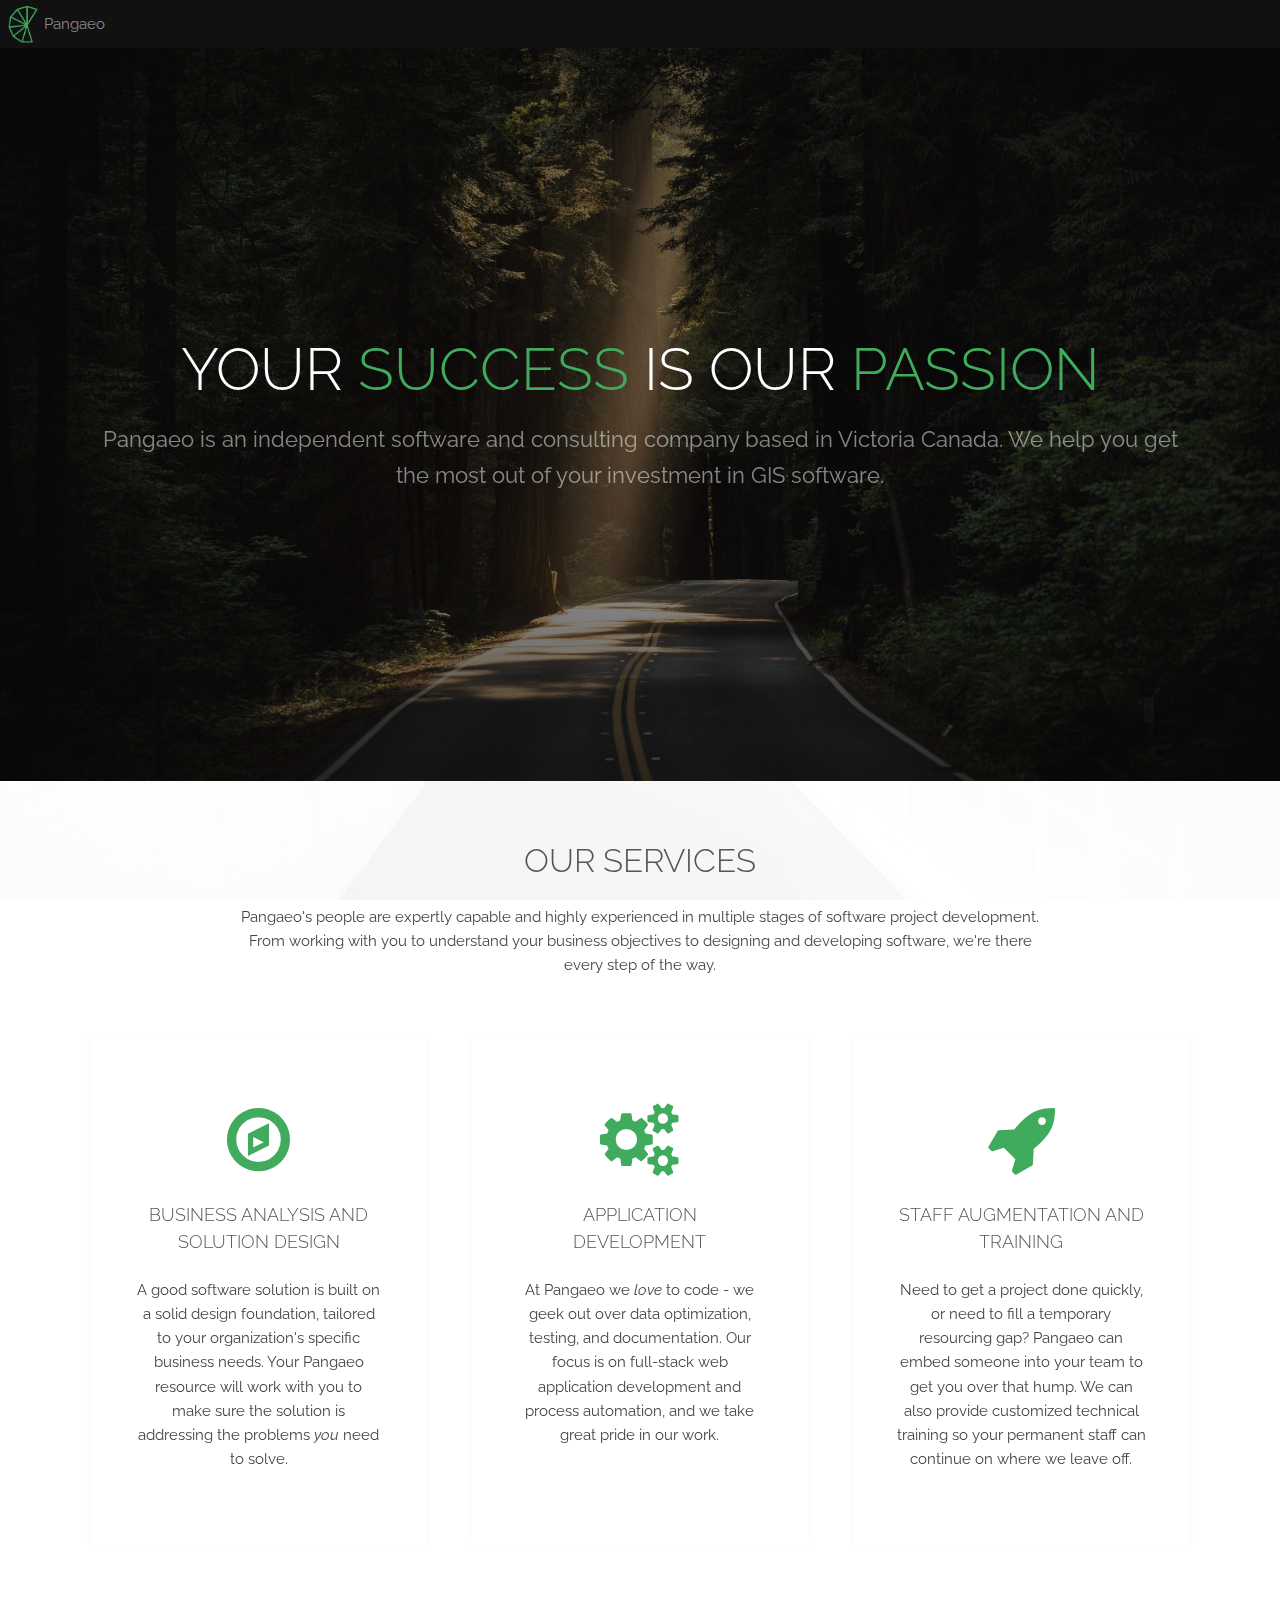
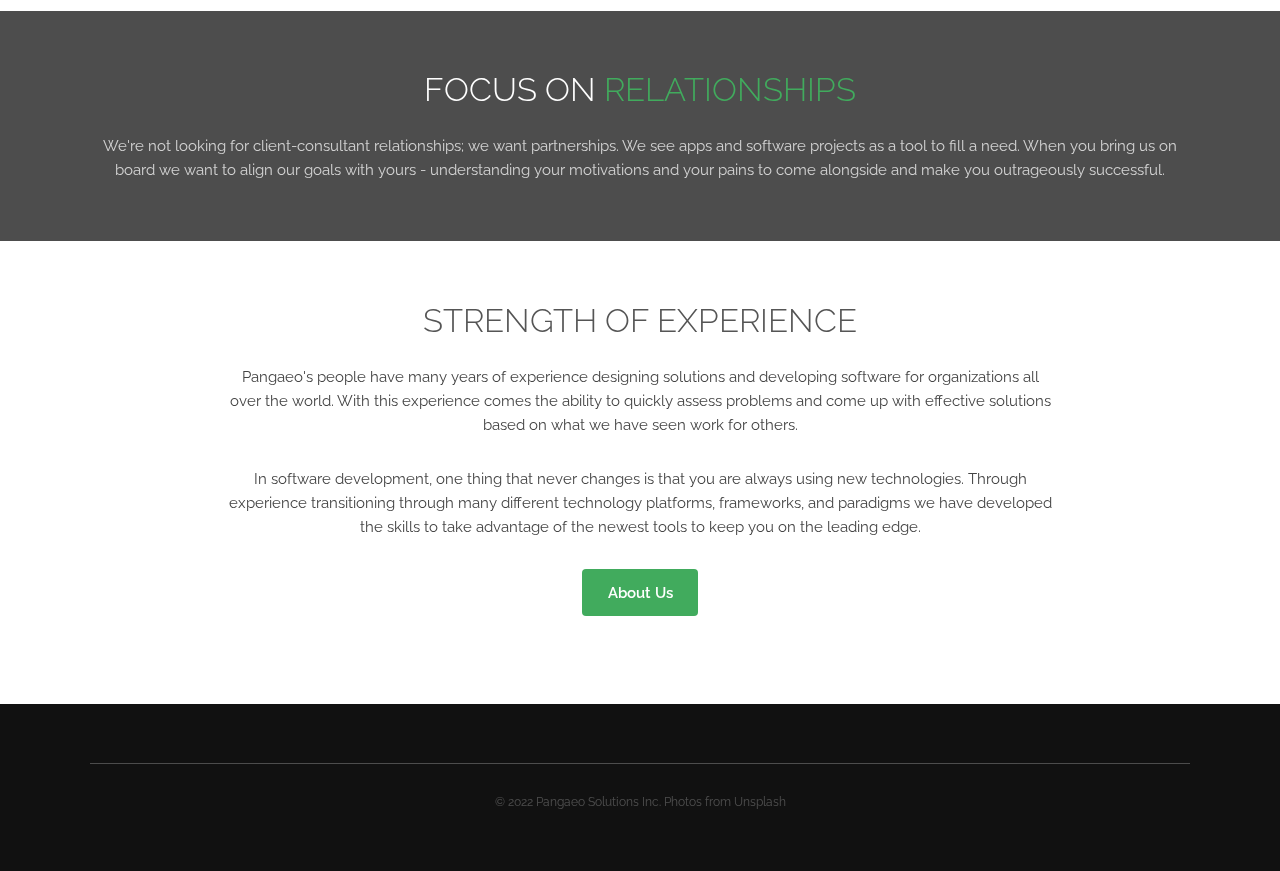
<file: index.html>
<!DOCTYPE HTML>
<html>

<head>
    <!-- Global site tag (gtag.js) - Google Analytics -->
    <script async src="https://www.googletagmanager.com/gtag/js?id=UA-146420858-1"></script>
    <script>
        window.dataLayer = window.dataLayer || [];
        function gtag() { dataLayer.push(arguments); }
        gtag('js', new Date());

        gtag('config', 'UA-146420858-1');
    </script>
    <title>Pangaeo Solutions</title>
    <meta charset="utf-8" />
    <meta name="viewport" content="width=device-width, initial-scale=1, user-scalable=no" />
    <meta name="description" content="" />
    <meta name="keywords" content="" />
    <link rel="stylesheet" href="assets/css/main.css" />
    <meta property="og:title" content="Pangaeo Solutions - Home" />
    <meta property="og:image" content="https://pangaeo.com/images/og_image.png" />
    <meta property="og:site_name" content="Pangaeo Solutions Website" />
    <meta property="og:description"
        content="Pangaeo is an independent software and consulting company based in Victoria Canada. We help you get the most out of your investment in GIS software." />
</head>

<body class="is-preload">

    <!-- Header -->
    <header id="header">
        <a class="logo" href="index.html">Pangaeo</a>
        <!--<nav>
					<a href="#menu">Menu</a>
				</nav>-->
    </header>

    <!-- Nav -->
    <nav id="menu">
        <ul class="links">
            <li><a href="index.html">Home</a></li>
            <li><a href="solutions.html">Services</a></li>
            <li><a href="about.html">About</a></li>
        </ul>
    </nav>

    <!-- Banner -->
    <section id="banner">
        <div class="inner">
            <h1>Your <span class="highlighttext">Success</span> Is Our <span class="highlighttext">Passion</span></h1>
            <p>Pangaeo is an independent software and consulting company based in Victoria Canada. We help you get the most out of your investment in GIS software.</p>
        </div>
    </section>

    <!-- Highlights -->
    <section class="wrapper">
        <div class="inner">
            <header class="special">
                <h2>Our Services</h2>
                <p>Pangaeo's people are expertly capable and highly experienced in multiple stages of software project
                    development. From working with you to understand your business objectives to designing and
                    developing software, we're there every step of the way.</p>
            </header>
            <div class="highlights">
                <section>
                    <div class="content">
                        <header>
                            <p class="icon fa-compass"><span class="label">Icon</span></p>
                            <h3>Business Analysis and Solution Design</h3>
                        </header>
                        <p>A good software solution is built on a solid design foundation, tailored to your
                            organization's specific business needs. Your Pangaeo resource will work with you to make
                            sure the solution is addressing the problems <em>you</em> need to solve.</p>
                    </div>
                </section>
                <section>
                    <div class="content">
                        <header>
                            <p class="icon fa-cogs"><span class="label">Icon</span></p>
                            <h3>Application Development</h3>
                        </header>
                        <p>At Pangaeo we <em>love</em> to code - we geek out over data optimization, testing, and
                            documentation. Our focus is on full-stack web application development and process
                            automation, and we take great pride in our work.</p>
                    </div>
                </section>
                <section>
                    <div class="content">
                        <header>
                            <p class="icon fa-rocket"><span class="label">Icon</span></p>
                            <h3>Staff Augmentation and Training</h3>
                        </header>
                        <p>Need to get a project done quickly, or need to fill a temporary resourcing gap? Pangaeo can
                            embed someone into your team to get you over that hump. We can also provide customized
                            technical training so your permanent staff can continue on where we leave off.</p>
                    </div>
                </section>
            </div>
        </div>
    </section>

    <!-- CTA -->
    <section id="cta" class="wrapper">
        <div class="inner">
            <h2>Focus on <span class="highlighttext">Relationships</span></h2>
            <p>We're not looking for client-consultant relationships; we want partnerships. We see apps and software
                projects as a tool to fill a need. When you bring us on board we want to align our goals with yours -
                understanding your motivations and your pains to come alongside and make you outrageously successful.
            </p>
        </div>
    </section>

    <!-- Testimonials -->
    <section class="wrapper">
        <div class="inner">
            <header class="special">
                <h2>Strength of Experience</h2>
                <p>Pangaeo's people have many years of experience designing solutions and developing software for
                    organizations all over the world. With this experience comes the ability to quickly assess problems
                    and come up with effective solutions based on what we have seen work for others.</p>
                <p>In software development, one thing that never changes is that you are always using new technologies.
                    Through experience transitioning through many different technology platforms, frameworks, and
                    paradigms we have developed the skills to take advantage of the newest tools to keep you on the
                    leading edge.</p>
                <a href="about.html" class="button primary">About Us</a>
            </header>
        </div>
    </section>

    <!-- Footer -->
    <footer id="footer">
        <div class="inner">
            <!--
					<div class="content">
						<section>
							<h3>Accumsan montes viverra</h3>
							<p>Nunc lacinia ante nunc ac lobortis. Interdum adipiscing gravida odio porttitor sem non mi integer non faucibus ornare mi ut ante amet placerat aliquet. Volutpat eu sed ante lacinia sapien lorem accumsan varius montes viverra nibh in adipiscing. Lorem ipsum dolor vestibulum ante ipsum primis in faucibus vestibulum. Blandit adipiscing eu felis iaculis volutpat ac adipiscing sed feugiat eu faucibus. Integer ac sed amet praesent. Nunc lacinia ante nunc ac gravida.</p>
						</section>
						<section>
							<h4>Sem turpis amet semper</h4>
							<ul class="alt">
								<li><a href="#">Dolor pulvinar sed etiam.</a></li>
								<li><a href="#">Etiam vel lorem sed amet.</a></li>
								<li><a href="#">Felis enim feugiat viverra.</a></li>
								<li><a href="#">Dolor pulvinar magna etiam.</a></li>
							</ul>
						</section>
						<section>
							<h4>Magna sed ipsum</h4>
							<ul class="plain">
								<li><a href="#"><i class="icon fa-twitter">&nbsp;</i>Twitter</a></li>
								<li><a href="#"><i class="icon fa-facebook">&nbsp;</i>Facebook</a></li>
								<li><a href="#"><i class="icon fa-instagram">&nbsp;</i>Instagram</a></li>
								<li><a href="#"><i class="icon fa-github">&nbsp;</i>Github</a></li>
							</ul>
						</section>
                    </div>
                -->
            <div class="copyright">
                &copy; 2022 Pangaeo Solutions Inc.  Photos from <a href="https://www.unsplash.com">Unsplash</a>
            </div>
            <!--
                    <div class="copyright">
                                Photos: Unsplash | Forest image: <a style="background-color:black;color:white;text-decoration:none;padding:4px 6px;font-family:-apple-system, BlinkMacSystemFont, &quot;San Francisco&quot;, &quot;Helvetica Neue&quot;, Helvetica, Ubuntu, Roboto, Noto, &quot;Segoe UI&quot;, Arial, sans-serif;font-size:12px;font-weight:bold;line-height:1.2;display:inline-block;border-radius:3px" href="https://unsplash.com/@heytowner?utm_medium=referral&amp;utm_campaign=photographer-credit&amp;utm_content=creditBadge" target="_blank" rel="noopener noreferrer" title="Download free do whatever you want high-resolution photos from JOHN TOWNER"><span style="display:inline-block;padding:2px 3px"><svg xmlns="http://www.w3.org/2000/svg" style="height:12px;width:auto;position:relative;vertical-align:middle;top:-2px;fill:white" viewBox="0 0 32 32"><title>unsplash-logo</title><path d="M10 9V0h12v9H10zm12 5h10v18H0V14h10v9h12v-9z"></path></svg></span><span style="display:inline-block;padding:2px 3px">JOHN TOWNER</span></a> Hallway image: <a style="background-color:black;color:white;text-decoration:none;padding:4px 6px;font-family:-apple-system, BlinkMacSystemFont, &quot;San Francisco&quot;, &quot;Helvetica Neue&quot;, Helvetica, Ubuntu, Roboto, Noto, &quot;Segoe UI&quot;, Arial, sans-serif;font-size:12px;font-weight:bold;line-height:1.2;display:inline-block;border-radius:3px" href="https://unsplash.com/@lycs?utm_medium=referral&amp;utm_campaign=photographer-credit&amp;utm_content=creditBadge" target="_blank" rel="noopener noreferrer" title="Download free do whatever you want high-resolution photos from LYCS Architecture"><span style="display:inline-block;padding:2px 3px"><svg xmlns="http://www.w3.org/2000/svg" style="height:12px;width:auto;position:relative;vertical-align:middle;top:-2px;fill:white" viewBox="0 0 32 32"><title>unsplash-logo</title><path d="M10 9V0h12v9H10zm12 5h10v18H0V14h10v9h12v-9z"></path></svg></span><span style="display:inline-block;padding:2px 3px">LYCS Architecture</span></a> Car image: <a style="background-color:black;color:white;text-decoration:none;padding:4px 6px;font-family:-apple-system, BlinkMacSystemFont, &quot;San Francisco&quot;, &quot;Helvetica Neue&quot;, Helvetica, Ubuntu, Roboto, Noto, &quot;Segoe UI&quot;, Arial, sans-serif;font-size:12px;font-weight:bold;line-height:1.2;display:inline-block;border-radius:3px" href="https://unsplash.com/@tabeadamm?utm_medium=referral&amp;utm_campaign=photographer-credit&amp;utm_content=creditBadge" target="_blank" rel="noopener noreferrer" title="Download free do whatever you want high-resolution photos from Tabea Damm"><span style="display:inline-block;padding:2px 3px"><svg xmlns="http://www.w3.org/2000/svg" style="height:12px;width:auto;position:relative;vertical-align:middle;top:-2px;fill:white" viewBox="0 0 32 32"><title>unsplash-logo</title><path d="M10 9V0h12v9H10zm12 5h10v18H0V14h10v9h12v-9z"></path></svg></span><span style="display:inline-block;padding:2px 3px">Tabea Damm</span></a>
                    </div>
                -->
        </div>
    </footer>

    <!-- Scripts -->
    <script src="assets/js/jquery.min.js"></script>
    <script src="assets/js/browser.min.js"></script>
    <script src="assets/js/breakpoints.min.js"></script>
    <script src="assets/js/util.js"></script>
    <script src="assets/js/main.js"></script>

</body>

</html>
</file>
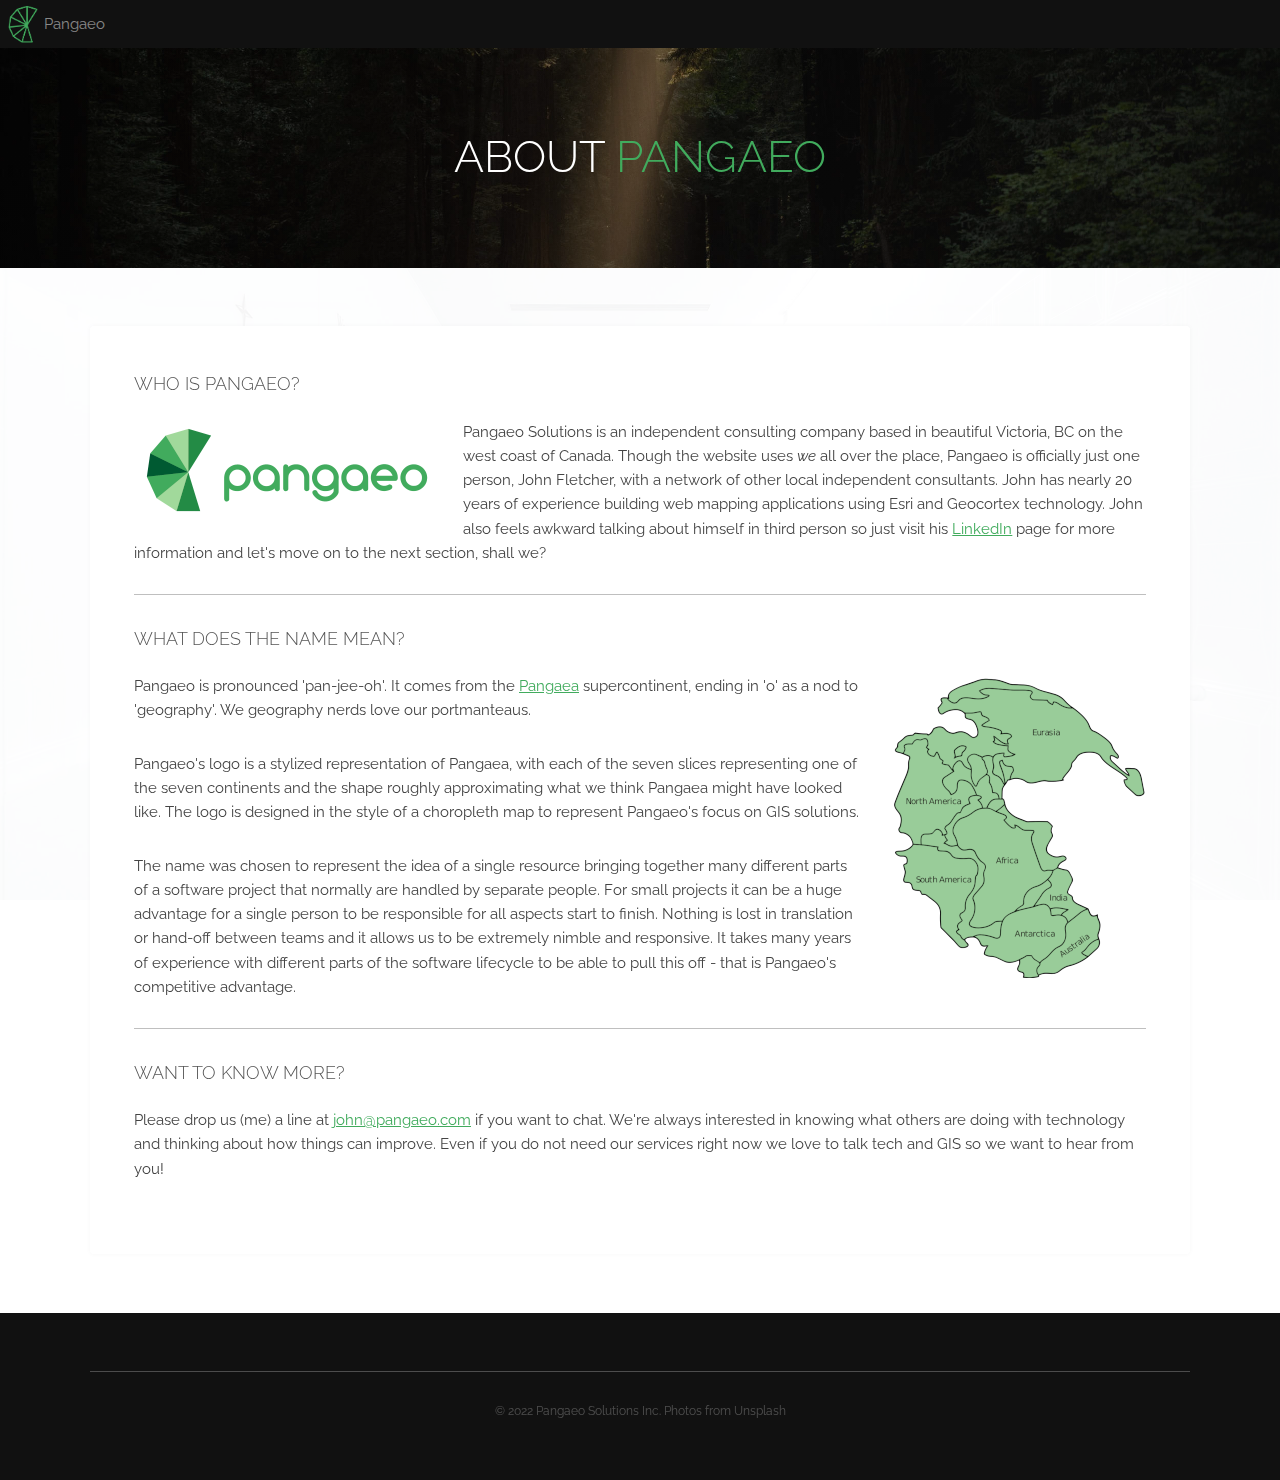
<file: about.html>
<!DOCTYPE HTML>
<!--
	Industrious by TEMPLATED
	templated.co @templatedco
	Released for free under the Creative Commons Attribution 3.0 license (templated.co/license)
-->
<html>

<head>
	<!-- Global site tag (gtag.js) - Google Analytics -->
	<script async src="https://www.googletagmanager.com/gtag/js?id=UA-146420858-1"></script>
	<script>
		window.dataLayer = window.dataLayer || [];
		function gtag() { dataLayer.push(arguments); }
		gtag('js', new Date());

		gtag('config', 'UA-146420858-1');
	</script>
	<title>About Pangaeo Solutions</title>
	<meta charset="utf-8" />
	<meta name="viewport" content="width=device-width, initial-scale=1, user-scalable=no" />
	<meta name="description" content="" />
	<meta name="keywords" content="" />
	<link rel="stylesheet" href="assets/css/main.css" />
	<meta property="og:title" content="Pangaeo Solutions - About Us" />
	<meta property="og:image" content="https://pangaeo.com/images/og_image.png" />
	<meta property="og:site_name" content="Pangaeo Solutions Website" />
	<meta property="og:description"
		content="Pangaeo is an independent software and consulting company based in Victoria Canada. We help you get the most out of your investment in GIS software." />
</head>

<body class="is-preload">

	<!-- Header -->
	<header id="header">
		<a class="logo" href="index.html">Pangaeo</a>
		<!--
				<nav>
					<a href="#menu">Menu</a>
				</nav>
			-->
	</header>

	<!-- Nav -->
	<!--
			<nav id="menu">
				<ul class="links">
					<li><a href="index.html">Home</a></li>
					<li><a href="solutions.html">Solutions</a></li>
					<li><a href="about.html">About</a></li>
				</ul>
			</nav>
		-->

	<!-- Heading -->
	<div id="heading">
		<h1>About <span class="highlighttext">Pangaeo</span></h1>
	</div>

	<!-- Main -->
	<section id="main" class="wrapper">
		<div class="inner">
			<div class="content">
				<h3>Who Is Pangaeo?</h3>
				<span class="image left"><img src="images/pangaeo_logo_text.png" alt="Pangaeo" /></span>
				<p>Pangaeo Solutions is an independent consulting company based in beautiful Victoria, BC on the west
					coast of Canada. Though the website uses <em>we</em> all over the place, Pangaeo is officially just
					one person, John Fletcher, with a network of other local independent consultants. John has nearly 20
					years of experience building web mapping applications using Esri and Geocortex technology. John also
					feels awkward talking about himself in third person so just visit his <a
						href="https://www.linkedin.com/in/john-fletcher-6086106/">LinkedIn</a> page for more information
					and let's move on to the next section, shall we?</p>
				<hr />
				<h3>What Does the Name Mean?</h3>
				<span class="image right"><img src="images/Pangaea.png" alt="Pangaea" /></span>
				<p>Pangaeo is pronounced 'pan-jee-oh'. It comes from the <a
						href="https://en.wikipedia.org/wiki/Pangaea">Pangaea</a> supercontinent, ending in 'o' as a nod
					to 'geography'. We geography nerds love our portmanteaus.</p>
				<p>Pangaeo's logo is a stylized representation of Pangaea, with each of the seven slices representing
					one of the seven continents and the shape roughly approximating what we think Pangaea might have
					looked like. The logo is designed in the style of a choropleth map to represent Pangaeo's focus on
					GIS solutions.</p>
				<p>The name was chosen to represent the idea of a single resource bringing together many different parts
					of a software project that normally are handled by separate people. For small projects it can be a
					huge advantage for a single person to be responsible for all aspects start to finish. Nothing is
					lost in translation or hand-off between teams and it allows us to be extremely nimble and
					responsive. It takes many years of experience with different parts of the software lifecycle to be
					able to pull this off - that is Pangaeo's competitive advantage.</p>
				<hr />
				<h3>Want to Know More?</h3>
				<p>Please drop us (me) a line at <a
						href="mailto:john@pangaeo.com">john@pangaeo.com</a> if you want to chat.
					We're always interested in knowing what others are doing with technology and thinking about how
					things can improve. Even if you do not need our services right now we love to talk tech and GIS so
					we want to hear from you!</p>
			</div>
		</div>
	</section>

	<!-- Footer -->
	<footer id="footer">
		<div class="inner">
			<!--
					<div class="content">
						<section>
							<h3>Accumsan montes viverra</h3>
							<p>Nunc lacinia ante nunc ac lobortis. Interdum adipiscing gravida odio porttitor sem non mi integer non faucibus ornare mi ut ante amet placerat aliquet. Volutpat eu sed ante lacinia sapien lorem accumsan varius montes viverra nibh in adipiscing. Lorem ipsum dolor vestibulum ante ipsum primis in faucibus vestibulum. Blandit adipiscing eu felis iaculis volutpat ac adipiscing sed feugiat eu faucibus. Integer ac sed amet praesent. Nunc lacinia ante nunc ac gravida.</p>
						</section>
						<section>
							<h4>Sem turpis amet semper</h4>
							<ul class="alt">
								<li><a href="#">Dolor pulvinar sed etiam.</a></li>
								<li><a href="#">Etiam vel lorem sed amet.</a></li>
								<li><a href="#">Felis enim feugiat viverra.</a></li>
								<li><a href="#">Dolor pulvinar magna etiam.</a></li>
							</ul>
						</section>
						<section>
							<h4>Magna sed ipsum</h4>
							<ul class="plain">
								<li><a href="#"><i class="icon fa-twitter">&nbsp;</i>Twitter</a></li>
								<li><a href="#"><i class="icon fa-facebook">&nbsp;</i>Facebook</a></li>
								<li><a href="#"><i class="icon fa-instagram">&nbsp;</i>Instagram</a></li>
								<li><a href="#"><i class="icon fa-github">&nbsp;</i>Github</a></li>
							</ul>
						</section>
					</div>
				-->
			<div class="copyright">
				&copy; 2022 Pangaeo Solutions Inc. Photos from <a href="https://www.unsplash.com">Unsplash</a>
			</div>
	</footer>

	<!-- Scripts -->
	<script src="assets/js/jquery.min.js"></script>
	<script src="assets/js/browser.min.js"></script>
	<script src="assets/js/breakpoints.min.js"></script>
	<script src="assets/js/util.js"></script>
	<script src="assets/js/main.js"></script>

</body>

</html>
</file>
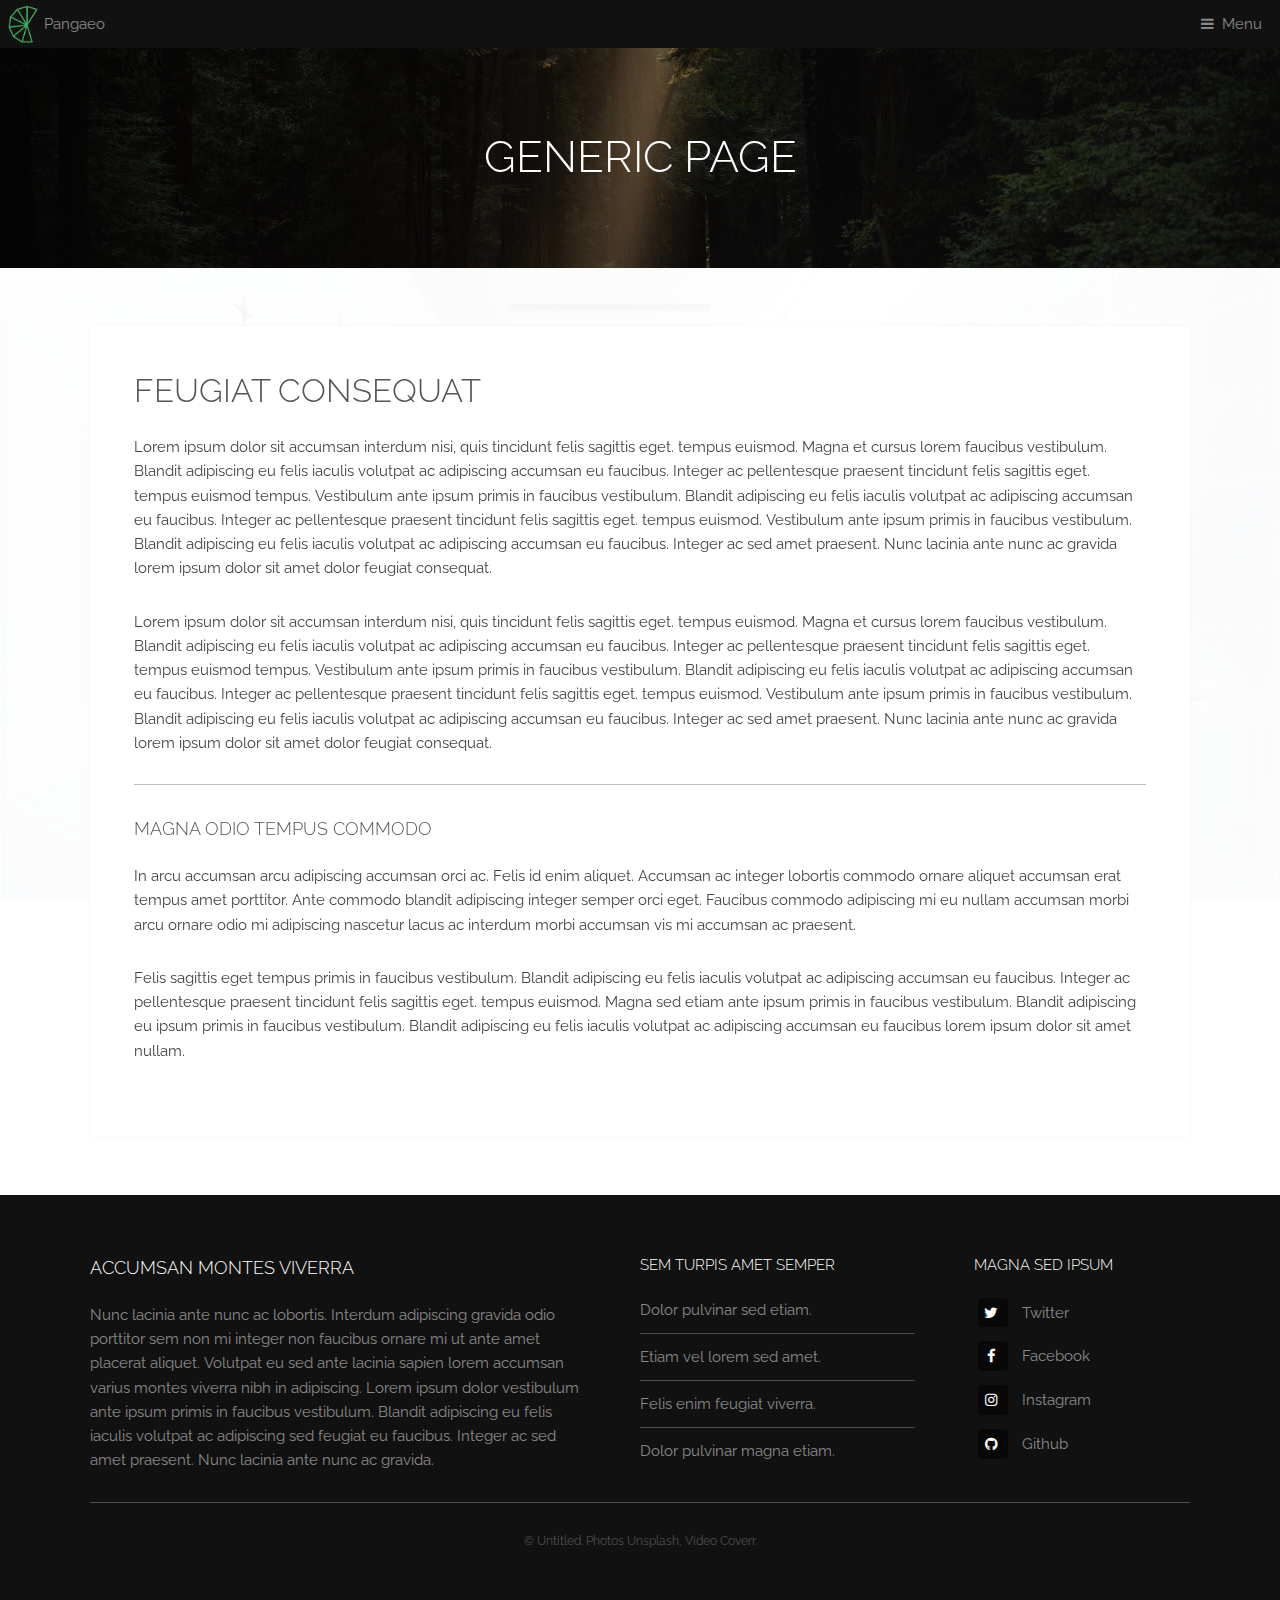
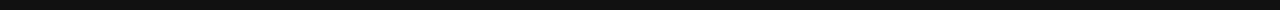
<file: generic.html>
<!DOCTYPE HTML>
<!--
	Industrious by TEMPLATED
	templated.co @templatedco
	Released for free under the Creative Commons Attribution 3.0 license (templated.co/license)
-->
<html>
	<head>
		<title>Generic - Pangaeo Solutions</title>
		<meta charset="utf-8" />
		<meta name="viewport" content="width=device-width, initial-scale=1, user-scalable=no" />
		<meta name="description" content="" />
		<meta name="keywords" content="" />
		<link rel="stylesheet" href="assets/css/main.css" />
	</head>
	<body class="is-preload">

		<!-- Header -->
			<header id="header">
				<a class="logo" href="index.html">Pangaeo</a>
				<nav>
					<a href="#menu">Menu</a>
				</nav>
			</header>

		<!-- Nav -->
			<nav id="menu">
				<ul class="links">
					<li><a href="index.html">Home</a></li>
					<li><a href="elements.html">Elements</a></li>
					<li><a href="generic.html">Generic</a></li>
				</ul>
			</nav>

		<!-- Heading -->
			<div id="heading" >
				<h1>Generic Page</h1>
			</div>

		<!-- Main -->
			<section id="main" class="wrapper">
				<div class="inner">
					<div class="content">
						<header>
							<h2>Feugiat consequat</h2>
						</header>
						<p>Lorem ipsum dolor sit accumsan interdum nisi, quis tincidunt felis sagittis eget. tempus euismod. Magna et cursus lorem faucibus vestibulum. Blandit adipiscing eu felis iaculis volutpat ac adipiscing accumsan eu faucibus. Integer ac pellentesque praesent tincidunt felis sagittis eget. tempus euismod tempus. Vestibulum ante ipsum primis in faucibus vestibulum. Blandit adipiscing eu felis iaculis volutpat ac adipiscing accumsan eu faucibus. Integer ac pellentesque praesent tincidunt felis sagittis eget. tempus euismod. Vestibulum ante ipsum primis in faucibus vestibulum. Blandit adipiscing eu felis iaculis volutpat ac adipiscing accumsan eu faucibus. Integer ac sed amet praesent. Nunc lacinia ante nunc ac gravida lorem ipsum dolor sit amet dolor feugiat consequat. </p>
						<p>Lorem ipsum dolor sit accumsan interdum nisi, quis tincidunt felis sagittis eget. tempus euismod. Magna et cursus lorem faucibus vestibulum. Blandit adipiscing eu felis iaculis volutpat ac adipiscing accumsan eu faucibus. Integer ac pellentesque praesent tincidunt felis sagittis eget. tempus euismod tempus. Vestibulum ante ipsum primis in faucibus vestibulum. Blandit adipiscing eu felis iaculis volutpat ac adipiscing accumsan eu faucibus. Integer ac pellentesque praesent tincidunt felis sagittis eget. tempus euismod. Vestibulum ante ipsum primis in faucibus vestibulum. Blandit adipiscing eu felis iaculis volutpat ac adipiscing accumsan eu faucibus. Integer ac sed amet praesent. Nunc lacinia ante nunc ac gravida lorem ipsum dolor sit amet dolor feugiat consequat. </p>
						<hr />
						<h3>Magna odio tempus commodo</h3>
						<p>In arcu accumsan arcu adipiscing accumsan orci ac. Felis id enim aliquet. Accumsan ac integer lobortis commodo ornare aliquet accumsan erat tempus amet porttitor. Ante commodo blandit adipiscing integer semper orci eget. Faucibus commodo adipiscing mi eu nullam accumsan morbi arcu ornare odio mi adipiscing nascetur lacus ac interdum morbi accumsan vis mi accumsan ac praesent.</p>
						<p>Felis sagittis eget tempus primis in faucibus vestibulum. Blandit adipiscing eu felis iaculis volutpat ac adipiscing accumsan eu faucibus. Integer ac pellentesque praesent tincidunt felis sagittis eget. tempus euismod. Magna sed etiam ante ipsum primis in faucibus vestibulum. Blandit adipiscing eu ipsum primis in faucibus vestibulum. Blandit adipiscing eu felis iaculis volutpat ac adipiscing accumsan eu faucibus lorem ipsum dolor sit amet nullam.</p>
					</div>
				</div>
			</section>

		<!-- Footer -->
			<footer id="footer">
				<div class="inner">
					<div class="content">
						<section>
							<h3>Accumsan montes viverra</h3>
							<p>Nunc lacinia ante nunc ac lobortis. Interdum adipiscing gravida odio porttitor sem non mi integer non faucibus ornare mi ut ante amet placerat aliquet. Volutpat eu sed ante lacinia sapien lorem accumsan varius montes viverra nibh in adipiscing. Lorem ipsum dolor vestibulum ante ipsum primis in faucibus vestibulum. Blandit adipiscing eu felis iaculis volutpat ac adipiscing sed feugiat eu faucibus. Integer ac sed amet praesent. Nunc lacinia ante nunc ac gravida.</p>
						</section>
						<section>
							<h4>Sem turpis amet semper</h4>
							<ul class="alt">
								<li><a href="#">Dolor pulvinar sed etiam.</a></li>
								<li><a href="#">Etiam vel lorem sed amet.</a></li>
								<li><a href="#">Felis enim feugiat viverra.</a></li>
								<li><a href="#">Dolor pulvinar magna etiam.</a></li>
							</ul>
						</section>
						<section>
							<h4>Magna sed ipsum</h4>
							<ul class="plain">
								<li><a href="#"><i class="icon fa-twitter">&nbsp;</i>Twitter</a></li>
								<li><a href="#"><i class="icon fa-facebook">&nbsp;</i>Facebook</a></li>
								<li><a href="#"><i class="icon fa-instagram">&nbsp;</i>Instagram</a></li>
								<li><a href="#"><i class="icon fa-github">&nbsp;</i>Github</a></li>
							</ul>
						</section>
					</div>
					<div class="copyright">
						&copy; Untitled. Photos <a href="https://unsplash.co">Unsplash</a>, Video <a href="https://coverr.co">Coverr</a>.
					</div>
				</div>
			</footer>

		<!-- Scripts -->
			<script src="assets/js/jquery.min.js"></script>
			<script src="assets/js/browser.min.js"></script>
			<script src="assets/js/breakpoints.min.js"></script>
			<script src="assets/js/util.js"></script>
			<script src="assets/js/main.js"></script>

	</body>
</html>
</file>
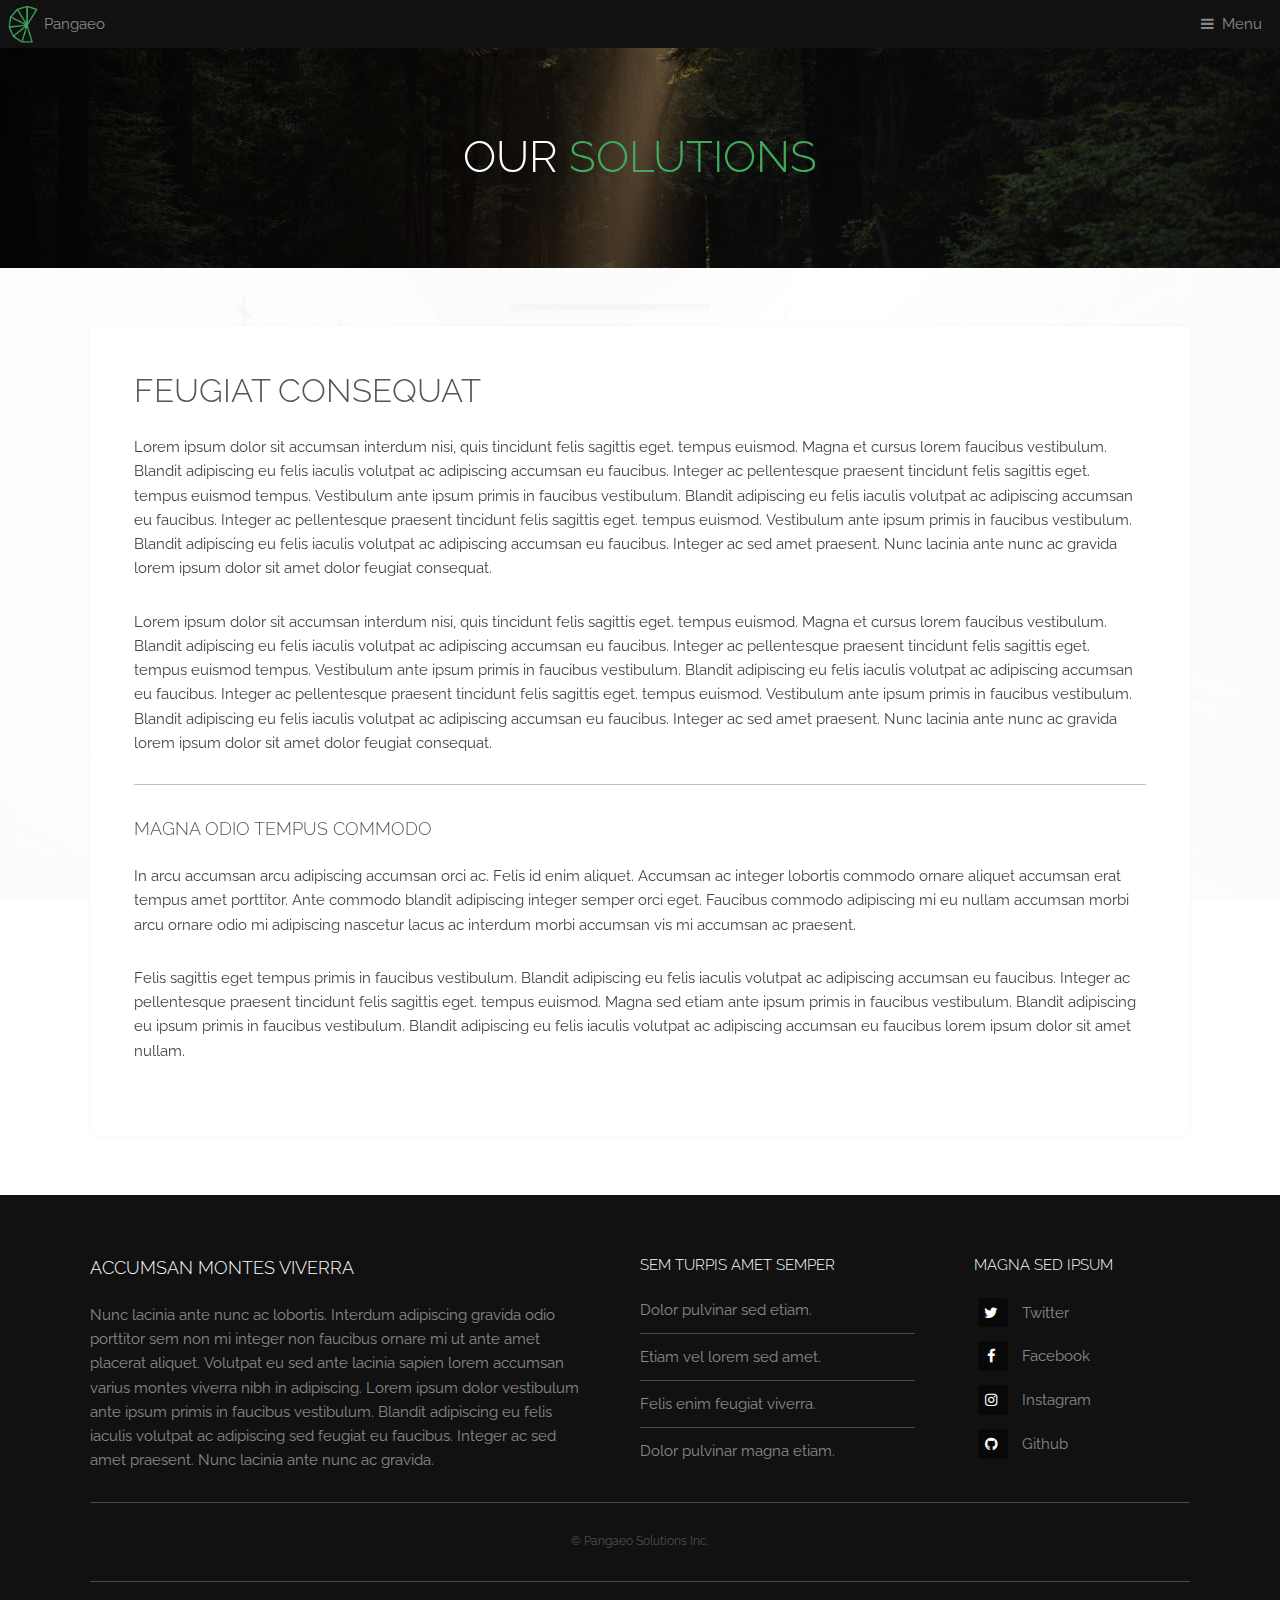
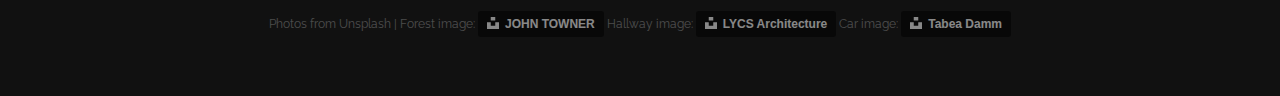
<file: solutions.html>
<!DOCTYPE HTML>
<!--
	Industrious by TEMPLATED
	templated.co @templatedco
	Released for free under the Creative Commons Attribution 3.0 license (templated.co/license)
-->
<html>
	<head>
		<title>Generic - Pangaeo Solutions</title>
		<meta charset="utf-8" />
		<meta name="viewport" content="width=device-width, initial-scale=1, user-scalable=no" />
		<meta name="description" content="" />
		<meta name="keywords" content="" />
		<link rel="stylesheet" href="assets/css/main.css" />
		<meta property="og:title" content="Pangaeo Solutions - Our Offerings"/>
		<meta property="og:image" content="https://pangaeo.com/images/og_image.png"/>
		<meta property="og:site_name" content="Pangaeo Solutions Website"/>
		<meta property="og:description" content="Pangaeo is an independent software and consulting company based in Victoria Canada. We help you get the most out of your investment in GIS software."/>
	</head>
	<body class="is-preload">

		<!-- Header -->
			<header id="header">
				<a class="logo" href="index.html">Pangaeo</a>
				<nav>
					<a href="#menu">Menu</a>
				</nav>
			</header>

		<!-- Nav -->
			<nav id="menu">
				<ul class="links">
					<li><a href="index.html">Home</a></li>
					<li><a href="solutions.html">Solutions</a></li>
					<li><a href="about.html">About</a></li>
				</ul>
			</nav>

		<!-- Heading -->
			<div id="heading" >
				<h1>Our <span class="highlighttext">Solutions</span></h1>
			</div>

		<!-- Main -->
			<section id="main" class="wrapper">
				<div class="inner">
					<div class="content">
						<header>
							<h2>Feugiat consequat</h2>
						</header>
						<p>Lorem ipsum dolor sit accumsan interdum nisi, quis tincidunt felis sagittis eget. tempus euismod. Magna et cursus lorem faucibus vestibulum. Blandit adipiscing eu felis iaculis volutpat ac adipiscing accumsan eu faucibus. Integer ac pellentesque praesent tincidunt felis sagittis eget. tempus euismod tempus. Vestibulum ante ipsum primis in faucibus vestibulum. Blandit adipiscing eu felis iaculis volutpat ac adipiscing accumsan eu faucibus. Integer ac pellentesque praesent tincidunt felis sagittis eget. tempus euismod. Vestibulum ante ipsum primis in faucibus vestibulum. Blandit adipiscing eu felis iaculis volutpat ac adipiscing accumsan eu faucibus. Integer ac sed amet praesent. Nunc lacinia ante nunc ac gravida lorem ipsum dolor sit amet dolor feugiat consequat. </p>
						<p>Lorem ipsum dolor sit accumsan interdum nisi, quis tincidunt felis sagittis eget. tempus euismod. Magna et cursus lorem faucibus vestibulum. Blandit adipiscing eu felis iaculis volutpat ac adipiscing accumsan eu faucibus. Integer ac pellentesque praesent tincidunt felis sagittis eget. tempus euismod tempus. Vestibulum ante ipsum primis in faucibus vestibulum. Blandit adipiscing eu felis iaculis volutpat ac adipiscing accumsan eu faucibus. Integer ac pellentesque praesent tincidunt felis sagittis eget. tempus euismod. Vestibulum ante ipsum primis in faucibus vestibulum. Blandit adipiscing eu felis iaculis volutpat ac adipiscing accumsan eu faucibus. Integer ac sed amet praesent. Nunc lacinia ante nunc ac gravida lorem ipsum dolor sit amet dolor feugiat consequat. </p>
						<hr />
						<h3>Magna odio tempus commodo</h3>
						<p>In arcu accumsan arcu adipiscing accumsan orci ac. Felis id enim aliquet. Accumsan ac integer lobortis commodo ornare aliquet accumsan erat tempus amet porttitor. Ante commodo blandit adipiscing integer semper orci eget. Faucibus commodo adipiscing mi eu nullam accumsan morbi arcu ornare odio mi adipiscing nascetur lacus ac interdum morbi accumsan vis mi accumsan ac praesent.</p>
						<p>Felis sagittis eget tempus primis in faucibus vestibulum. Blandit adipiscing eu felis iaculis volutpat ac adipiscing accumsan eu faucibus. Integer ac pellentesque praesent tincidunt felis sagittis eget. tempus euismod. Magna sed etiam ante ipsum primis in faucibus vestibulum. Blandit adipiscing eu ipsum primis in faucibus vestibulum. Blandit adipiscing eu felis iaculis volutpat ac adipiscing accumsan eu faucibus lorem ipsum dolor sit amet nullam.</p>
					</div>
				</div>
			</section>

		<!-- Footer -->
			<footer id="footer">
				<div class="inner">
					<div class="content">
						<section>
							<h3>Accumsan montes viverra</h3>
							<p>Nunc lacinia ante nunc ac lobortis. Interdum adipiscing gravida odio porttitor sem non mi integer non faucibus ornare mi ut ante amet placerat aliquet. Volutpat eu sed ante lacinia sapien lorem accumsan varius montes viverra nibh in adipiscing. Lorem ipsum dolor vestibulum ante ipsum primis in faucibus vestibulum. Blandit adipiscing eu felis iaculis volutpat ac adipiscing sed feugiat eu faucibus. Integer ac sed amet praesent. Nunc lacinia ante nunc ac gravida.</p>
						</section>
						<section>
							<h4>Sem turpis amet semper</h4>
							<ul class="alt">
								<li><a href="#">Dolor pulvinar sed etiam.</a></li>
								<li><a href="#">Etiam vel lorem sed amet.</a></li>
								<li><a href="#">Felis enim feugiat viverra.</a></li>
								<li><a href="#">Dolor pulvinar magna etiam.</a></li>
							</ul>
						</section>
						<section>
							<h4>Magna sed ipsum</h4>
							<ul class="plain">
								<li><a href="#"><i class="icon fa-twitter">&nbsp;</i>Twitter</a></li>
								<li><a href="#"><i class="icon fa-facebook">&nbsp;</i>Facebook</a></li>
								<li><a href="#"><i class="icon fa-instagram">&nbsp;</i>Instagram</a></li>
								<li><a href="#"><i class="icon fa-github">&nbsp;</i>Github</a></li>
							</ul>
						</section>
					</div>
					<div class="copyright">
							&copy; Pangaeo Solutions Inc.
						</div>
						<div class="copyright">
									Photos from Unsplash | Forest image: <a style="background-color:black;color:white;text-decoration:none;padding:4px 6px;font-family:-apple-system, BlinkMacSystemFont, &quot;San Francisco&quot;, &quot;Helvetica Neue&quot;, Helvetica, Ubuntu, Roboto, Noto, &quot;Segoe UI&quot;, Arial, sans-serif;font-size:12px;font-weight:bold;line-height:1.2;display:inline-block;border-radius:3px" href="https://unsplash.com/@heytowner?utm_medium=referral&amp;utm_campaign=photographer-credit&amp;utm_content=creditBadge" target="_blank" rel="noopener noreferrer" title="Download free do whatever you want high-resolution photos from JOHN TOWNER"><span style="display:inline-block;padding:2px 3px"><svg xmlns="http://www.w3.org/2000/svg" style="height:12px;width:auto;position:relative;vertical-align:middle;top:-2px;fill:white" viewBox="0 0 32 32"><title>unsplash-logo</title><path d="M10 9V0h12v9H10zm12 5h10v18H0V14h10v9h12v-9z"></path></svg></span><span style="display:inline-block;padding:2px 3px">JOHN TOWNER</span></a> Hallway image: <a style="background-color:black;color:white;text-decoration:none;padding:4px 6px;font-family:-apple-system, BlinkMacSystemFont, &quot;San Francisco&quot;, &quot;Helvetica Neue&quot;, Helvetica, Ubuntu, Roboto, Noto, &quot;Segoe UI&quot;, Arial, sans-serif;font-size:12px;font-weight:bold;line-height:1.2;display:inline-block;border-radius:3px" href="https://unsplash.com/@lycs?utm_medium=referral&amp;utm_campaign=photographer-credit&amp;utm_content=creditBadge" target="_blank" rel="noopener noreferrer" title="Download free do whatever you want high-resolution photos from LYCS Architecture"><span style="display:inline-block;padding:2px 3px"><svg xmlns="http://www.w3.org/2000/svg" style="height:12px;width:auto;position:relative;vertical-align:middle;top:-2px;fill:white" viewBox="0 0 32 32"><title>unsplash-logo</title><path d="M10 9V0h12v9H10zm12 5h10v18H0V14h10v9h12v-9z"></path></svg></span><span style="display:inline-block;padding:2px 3px">LYCS Architecture</span></a> Car image: <a style="background-color:black;color:white;text-decoration:none;padding:4px 6px;font-family:-apple-system, BlinkMacSystemFont, &quot;San Francisco&quot;, &quot;Helvetica Neue&quot;, Helvetica, Ubuntu, Roboto, Noto, &quot;Segoe UI&quot;, Arial, sans-serif;font-size:12px;font-weight:bold;line-height:1.2;display:inline-block;border-radius:3px" href="https://unsplash.com/@tabeadamm?utm_medium=referral&amp;utm_campaign=photographer-credit&amp;utm_content=creditBadge" target="_blank" rel="noopener noreferrer" title="Download free do whatever you want high-resolution photos from Tabea Damm"><span style="display:inline-block;padding:2px 3px"><svg xmlns="http://www.w3.org/2000/svg" style="height:12px;width:auto;position:relative;vertical-align:middle;top:-2px;fill:white" viewBox="0 0 32 32"><title>unsplash-logo</title><path d="M10 9V0h12v9H10zm12 5h10v18H0V14h10v9h12v-9z"></path></svg></span><span style="display:inline-block;padding:2px 3px">Tabea Damm</span></a>
						</div>
					</div>
			</footer>

		<!-- Scripts -->
			<script src="assets/js/jquery.min.js"></script>
			<script src="assets/js/browser.min.js"></script>
			<script src="assets/js/breakpoints.min.js"></script>
			<script src="assets/js/util.js"></script>
			<script src="assets/js/main.js"></script>

	</body>
</html>
</file>
<file: assets/css/main.css>
@import url(font-awesome.min.css);
@import url("https://fonts.googleapis.com/css?family=Raleway:200,300,400,500,600");
/*
	Industrious by TEMPLATED
	templated.co @templatedco
	Released for free under the Creative Commons Attribution 3.0 license (templated.co/license)
*/
/* Basic */
@-ms-viewport {
  width: device-width; }
body {
  -ms-overflow-style: scrollbar; }

@media screen and (max-width: 480px) {
  html, body {
    min-width: 320px; } }
html {
  box-sizing: border-box; }

*, *:before, *:after {
  box-sizing: inherit; }

body {
  background: #ffffff; }
  body.is-preload *, body.is-preload *:before, body.is-preload *:after {
    -moz-animation: none !important;
    -webkit-animation: none !important;
    -ms-animation: none !important;
    animation: none !important;
    -moz-transition: none !important;
    -webkit-transition: none !important;
    -ms-transition: none !important;
    transition: none !important; }

html, body, div, span, applet, object,
iframe, h1, h2, h3, h4, h5, h6, p, blockquote,
pre, a, abbr, acronym, address, big, cite,
code, del, dfn, em, img, ins, kbd, q, s, samp,
small, strike, strong, sub, sup, tt, var, b,
u, i, center, dl, dt, dd, ol, ul, li, fieldset,
form, label, legend, table, caption, tbody,
tfoot, thead, tr, th, td, article, aside,
canvas, details, embed, figure, figcaption,
footer, header, hgroup, menu, nav, output, ruby,
section, summary, time, mark, audio, video {
  margin: 0;
  padding: 0;
  border: 0;
  font-size: 100%;
  font: inherit;
  vertical-align: baseline; }

article, aside, details, figcaption, figure,
footer, header, hgroup, menu, nav, section {
  display: block; }

body {
  line-height: 1; }

ol, ul {
  list-style: none; }

blockquote, q {
  quotes: none; }
  blockquote:before, blockquote:after, q:before, q:after {
    content: '';
    content: none; }

table {
  border-collapse: collapse;
  border-spacing: 0; }

body {
  -webkit-text-size-adjust: none; }

mark {
  background-color: transparent;
  color: inherit; }

input::-moz-focus-inner {
  border: 0;
  padding: 0; }

input, select, textarea {
  -moz-appearance: none;
  -webkit-appearance: none;
  -ms-appearance: none;
  appearance: none; }

/* Typography */
html {
  font-size: 13pt; }
  @media screen and (max-width: 1680px) {
    html {
      font-size: 11pt; } }
  @media screen and (max-width: 980px) {
    html {
      font-size: 12pt; } }
  @media screen and (max-width: 480px) {
    html {
      font-size: 11pt; } }

body {
  background-color: #ffffff;
  color: #444444; }

body, input, select, textarea {
  font-family: "Raleway", Arial, Helvetica, sans-serif;
  font-weight: 400;
  font-size: 1rem;
  line-height: 1.65; }

a {
  -moz-transition: color 0.2s ease-in-out;
  -webkit-transition: color 0.2s ease-in-out;
  -ms-transition: color 0.2s ease-in-out;
  transition: color 0.2s ease-in-out;
  text-decoration: underline; }
  a:hover {
    text-decoration: none; }

strong, b {
  font-weight: 600; }

em, i {
  font-style: italic; }

p {
  margin: 0 0 2rem 0; }

p.icon {
  color: #41ab5d;
  margin:0; }

header.special {
  text-align: center;
  margin-bottom: 4rem; }
  header.special p {
    max-width: 75%;
    margin-left: auto;
    margin-right: auto; }

h1, h2, h3, h4, h5, h6 {
  font-weight: 300;
  line-height: 1.5;
  text-transform: uppercase;
  margin: 0 0 1.5rem 0; }
  h1 a, h2 a, h3 a, h4 a, h5 a, h6 a {
    color: inherit;
    text-decoration: none; }

h1 {
  font-size: 3rem;
  line-height: 1.2; }

h2 {
  font-size: 2.25rem;
  line-height: 1.3; }

h3 {
  font-size: 1.25rem; }

h4 {
  font-size: 1rem; }

h5 {
  font-size: 0.9rem; }

h6 {
  font-size: 0.7rem; }

@media screen and (max-width: 736px) {
  h1 {
    font-size: 2.75rem;
    line-height: 1.3; }

  h2 {
    font-size: 1.75rem;
    line-height: 1.5; }

  h3 {
    font-size: 1.25rem; } }
sub {
  font-size: 0.8rem;
  position: relative;
  top: 0.5rem; }

sup {
  font-size: 0.8rem;
  position: relative;
  top: -0.5rem; }

blockquote {
  border-left: solid 0.5rem;
  font-style: italic;
  margin: 0 0 2rem 0;
  padding: 1rem 0 1rem 2rem; }

code {
  border-radius: 4px;
  border: solid 1px;
  font-family: "Courier New", monospace;
  font-size: 0.9rem;
  margin: 0 0.25rem;
  padding: 0.25rem 0.65rem; }

pre {
  -webkit-overflow-scrolling: touch;
  font-family: "Courier New", monospace;
  font-size: 0.9rem;
  margin: 0 0 2rem 0; }
  pre code {
    display: block;
    line-height: 1.75;
    padding: 1rem 1.5rem;
    overflow-x: auto; }

hr {
  border: 0;
  border-bottom: solid 1px;
  margin: 2rem 0; }
  hr.major {
    margin: 4rem 0; }

input, select, textarea {
  color: #555555; }

a {
  color: #41ab5d; }

strong, b {
  color: #555555; }

h1, h2, h3, h4, h5, h6 {
  color: #555555; }

blockquote {
  border-left-color: rgba(0, 0, 0, 0.25); }

code {
  background: rgba(0, 0, 0, 0.075);
  border-color: rgba(0, 0, 0, 0.25); }

hr {
  border-bottom-color: rgba(0, 0, 0, 0.25); }

/* Inner */
.inner {
  margin: 0 auto;
  width: 75rem;
  max-width: calc(100% - 6rem); }
  @media screen and (max-width: 480px) {
    .inner {
      max-width: calc(100% - 3rem); } }

/* Button */
input[type="submit"],
input[type="reset"],
input[type="button"],
button,
.button {
  -moz-appearance: none;
  -webkit-appearance: none;
  -ms-appearance: none;
  appearance: none;
  -moz-transition: background-color 0.2s ease-in-out, box-shadow 0.2s ease-in-out, color 0.2s ease-in-out;
  -webkit-transition: background-color 0.2s ease-in-out, box-shadow 0.2s ease-in-out, color 0.2s ease-in-out;
  -ms-transition: background-color 0.2s ease-in-out, box-shadow 0.2s ease-in-out, color 0.2s ease-in-out;
  transition: background-color 0.2s ease-in-out, box-shadow 0.2s ease-in-out, color 0.2s ease-in-out;
  border: 0;
  border-radius: 4px;
  cursor: pointer;
  display: inline-block;
  font-weight: 600;
  height: 3.25rem;
  line-height: 3.25rem;
  padding: 0 1.75rem;
  text-align: center;
  text-decoration: none;
  white-space: nowrap; }
  input[type="submit"].small,
  input[type="reset"].small,
  input[type="button"].small,
  button.small,
  .button.small {
    font-size: 0.8rem;
    height: 2.4375rem;
    line-height: 2.4375rem;
    padding: 0 1.25rem; }
  input[type="submit"].large,
  input[type="reset"].large,
  input[type="button"].large,
  button.large,
  .button.large {
    font-size: 1.35rem;
    height: 4.0625rem;
    line-height: 4.0625rem;
    padding: 0 2rem; }
  input[type="submit"].wide,
  input[type="reset"].wide,
  input[type="button"].wide,
  button.wide,
  .button.wide {
    min-width: 13rem; }
  input[type="submit"].icon:before,
  input[type="reset"].icon:before,
  input[type="button"].icon:before,
  button.icon:before,
  .button.icon:before {
    margin-right: 0.5rem; }
  input[type="submit"].fit,
  input[type="reset"].fit,
  input[type="button"].fit,
  button.fit,
  .button.fit {
    width: 100%; }
  input[type="submit"].disabled, input[type="submit"]:disabled,
  input[type="reset"].disabled,
  input[type="reset"]:disabled,
  input[type="button"].disabled,
  input[type="button"]:disabled,
  button.disabled,
  button:disabled,
  .button.disabled,
  .button:disabled {
    pointer-events: none;
    opacity: 0.25; }

input[type="submit"],
input[type="reset"],
input[type="button"],
button,
.button {
  background-color: transparent;
  box-shadow: inset 0 0 0 1px #555555;
  color: #555555 !important; }
  input[type="submit"]:hover,
  input[type="reset"]:hover,
  input[type="button"]:hover,
  button:hover,
  .button:hover {
    box-shadow: inset 0 0 0 1px #41ab5d;
    color: #41ab5d !important; }
    input[type="submit"]:hover:active,
    input[type="reset"]:hover:active,
    input[type="button"]:hover:active,
    button:hover:active,
    .button:hover:active {
      background-color: rgba(206, 27, 40, 0.25); }
  input[type="submit"].primary,
  input[type="reset"].primary,
  input[type="button"].primary,
  button.primary,
  .button.primary {
    box-shadow: none;
    background-color: #41ab5d;
    color: #ffffff !important; }
    input[type="submit"].primary:hover,
    input[type="reset"].primary:hover,
    input[type="button"].primary:hover,
    button.primary:hover,
    .button.primary:hover {
      background-color: #e2212f;
      box-shadow: none; }
      input[type="submit"].primary:hover:active,
      input[type="reset"].primary:hover:active,
      input[type="button"].primary:hover:active,
      button.primary:hover:active,
      .button.primary:hover:active {
        background-color: #b71824; }

/* Form */
form {
  margin: 0 0 2rem 0; }

input[type="text"],
input[type="password"],
input[type="email"],
input[type="tel"],
input[type="search"],
input[type="url"],
select,
textarea {
  -moz-appearance: none;
  -webkit-appearance: none;
  -ms-appearance: none;
  appearance: none;
  border-radius: 4px;
  border: none;
  border: solid 1px;
  color: inherit;
  display: block;
  outline: 0;
  padding: 0 1rem;
  text-decoration: none;
  width: 100%; }
  input[type="text"]:invalid,
  input[type="password"]:invalid,
  input[type="email"]:invalid,
  input[type="tel"]:invalid,
  input[type="search"]:invalid,
  input[type="url"]:invalid,
  select:invalid,
  textarea:invalid {
    box-shadow: none; }

label {
  display: block;
  font-size: 1rem;
  font-weight: 600;
  margin: 0 0 1rem 0; }

input[type="text"],
input[type="password"],
input[type="email"],
input[type="tel"],
input[type="search"],
input[type="url"] {
  height: 3.25rem; }

select {
  background-size: 1.25rem;
  background-repeat: no-repeat;
  background-position: calc(100% - 1rem) center;
  height: 3.25rem;
  padding-right: 3.25rem;
  text-overflow: ellipsis; }
  select:focus::-ms-value {
    background-color: transparent; }
  select::-ms-expand {
    display: none; }

textarea {
  padding: 0.75rem 1rem; }

input[type="checkbox"],
input[type="radio"] {
  -moz-appearance: none;
  -webkit-appearance: none;
  -ms-appearance: none;
  appearance: none;
  display: block;
  float: left;
  margin-right: -2rem;
  opacity: 0;
  width: 1rem;
  z-index: -1; }
  input[type="checkbox"] + label,
  input[type="radio"] + label {
    text-decoration: none;
    cursor: pointer;
    display: inline-block;
    font-size: 1rem;
    font-weight: 400;
    padding-left: 2.825rem;
    padding-right: 0.875rem;
    position: relative; }
    input[type="checkbox"] + label:before,
    input[type="radio"] + label:before {
      -moz-osx-font-smoothing: grayscale;
      -webkit-font-smoothing: antialiased;
      font-family: FontAwesome;
      font-style: normal;
      font-weight: normal;
      text-transform: none !important; }
    input[type="checkbox"] + label:before,
    input[type="radio"] + label:before {
      border-radius: 4px;
      border: solid 1px;
      content: '';
      display: inline-block;
      height: 1.95rem;
      left: 0;
      line-height: 1.86875rem;
      position: absolute;
      text-align: center;
      top: -0.1625rem;
      width: 1.95rem; }
  input[type="checkbox"]:checked + label:before,
  input[type="radio"]:checked + label:before {
    content: '\f00c'; }

input[type="checkbox"] + label:before {
  border-radius: 4px; }

input[type="radio"] + label:before {
  border-radius: 100%; }

::-webkit-input-placeholder {
  opacity: 1.0; }

:-moz-placeholder {
  opacity: 1.0; }

::-moz-placeholder {
  opacity: 1.0; }

:-ms-input-placeholder {
  opacity: 1.0; }

label {
  color: #555555; }

input[type="text"],
input[type="password"],
input[type="email"],
input[type="tel"],
input[type="search"],
input[type="url"],
select,
textarea {
  background-color: rgba(0, 0, 0, 0.075);
  border-color: rgba(0, 0, 0, 0.25); }
  input[type="text"]:focus,
  input[type="password"]:focus,
  input[type="email"]:focus,
  input[type="tel"]:focus,
  input[type="search"]:focus,
  input[type="url"]:focus,
  select:focus,
  textarea:focus {
    border-color: #41ab5d;
    box-shadow: 0 0 0 1px #41ab5d; }

select {
  background-image: url("data:image/svg+xml;charset=utf8,%3Csvg xmlns='http://www.w3.org/2000/svg' width='40' height='40' preserveAspectRatio='none' viewBox='0 0 40 40'%3E%3Cpath d='M9.4,12.3l10.4,10.4l10.4-10.4c0.2-0.2,0.5-0.4,0.9-0.4c0.3,0,0.6,0.1,0.9,0.4l3.3,3.3c0.2,0.2,0.4,0.5,0.4,0.9 c0,0.4-0.1,0.6-0.4,0.9L20.7,31.9c-0.2,0.2-0.5,0.4-0.9,0.4c-0.3,0-0.6-0.1-0.9-0.4L4.3,17.3c-0.2-0.2-0.4-0.5-0.4-0.9 c0-0.4,0.1-0.6,0.4-0.9l3.3-3.3c0.2-0.2,0.5-0.4,0.9-0.4S9.1,12.1,9.4,12.3z' fill='rgba(0, 0, 0, 0.25)' /%3E%3C/svg%3E"); }
  select option {
    color: #444444;
    background-color: #ffffff; }

input[type="checkbox"] + label,
input[type="radio"] + label {
  color: #444444; }
  input[type="checkbox"] + label:before,
  input[type="radio"] + label:before {
    background: rgba(0, 0, 0, 0.075);
    border-color: rgba(0, 0, 0, 0.25); }
input[type="checkbox"]:checked + label:before,
input[type="radio"]:checked + label:before {
  background-color: #41ab5d;
  border-color: #41ab5d;
  color: #ffffff; }
input[type="checkbox"]:focus + label:before,
input[type="radio"]:focus + label:before {
  border-color: #41ab5d;
  box-shadow: 0 0 0 1px #41ab5d; }

::-webkit-input-placeholder {
  color: #bbbbbb !important; }

:-moz-placeholder {
  color: #bbbbbb !important; }

::-moz-placeholder {
  color: #bbbbbb !important; }

:-ms-input-placeholder {
  color: #bbbbbb !important; }

/* List */
ol {
  list-style: decimal;
  margin: 0 0 2rem 0;
  padding-left: 1.25rem; }
  ol li {
    padding-left: 0.25rem; }

ul {
  list-style: disc;
  margin: 0 0 2rem 0;
  padding-left: 1rem; }
  ul li {
    padding-left: 0.325rem; }
  ul.plain {
    list-style: none;
    padding-left: 0; }
    ul.plain li {
      margin-bottom: 1rem; }
      ul.plain li .icon {
        border-radius: 4px;
        color: #ffffff;
        display: inline-block;
        margin-right: 1rem;
        text-align: center;
        width: 2rem;
        height: 2rem;
        line-height: 2rem;
        background: rgba(0, 0, 0, 0.5); }
  ul.alt {
    list-style: none;
    padding-left: 0; }
    ul.alt li {
      border-top: solid 1px;
      padding: 0.75rem 0; }
      ul.alt li:first-child {
        border-top: 0;
        padding-top: 0; }
      ul.alt li:last-child {
        padding-bottom: 0; }

dl {
  margin: 0 0 2rem 0; }
  dl dt {
    display: block;
    font-weight: 600;
    margin: 0 0 1rem 0; }
  dl dd {
    margin-left: 1.5rem; }

ul.alt li {
  border-top-color: rgba(0, 0, 0, 0.25); }

/* Table */
.table-wrapper {
  -webkit-overflow-scrolling: touch;
  overflow-x: auto; }

table {
  margin: 0 0 2rem 0;
  width: 100%; }
  table tbody tr {
    border: solid 1px;
    border-left: 0;
    border-right: 0; }
  table td {
    padding: 0.75rem 0.75rem; }
  table th {
    font-size: 0.9rem;
    font-weight: 600;
    padding: 0 0.75rem 0.75rem 0.75rem;
    text-align: left; }
  table thead {
    border-bottom: solid 2px; }
  table tfoot {
    border-top: solid 2px; }
  table.alt {
    border-collapse: separate; }
    table.alt tbody tr td {
      border: solid 1px;
      border-left-width: 0;
      border-top-width: 0; }
      table.alt tbody tr td:first-child {
        border-left-width: 1px; }
    table.alt tbody tr:first-child td {
      border-top-width: 1px; }
    table.alt thead {
      border-bottom: 0; }
    table.alt tfoot {
      border-top: 0; }

table tbody tr {
  border-color: rgba(0, 0, 0, 0.25); }
  table tbody tr:nth-child(2n + 1) {
    background-color: rgba(0, 0, 0, 0.075); }
table th {
  color: #555555; }
table thead {
  border-bottom-color: rgba(0, 0, 0, 0.25); }
table tfoot {
  border-top-color: rgba(0, 0, 0, 0.25); }
table.alt tbody tr td {
  border-color: rgba(0, 0, 0, 0.25); }

/* Highlights */
.highlights {
  width: 100%;
  margin: 2.5rem 0;
  display: -moz-flex;
  display: -webkit-flex;
  display: -ms-flex;
  display: flex;
  -moz-flex-wrap: wrap;
  -webkit-flex-wrap: wrap;
  -ms-flex-wrap: wrap;
  flex-wrap: wrap;
  -moz-align-items: -moz-stretch;
  -webkit-align-items: -webkit-stretch;
  -ms-align-items: -ms-stretch;
  align-items: stretch; }
  .highlights > * {
    -moz-flex-shrink: 1;
    -webkit-flex-shrink: 1;
    -ms-flex-shrink: 1;
    flex-shrink: 1;
    -moz-flex-grow: 0;
    -webkit-flex-grow: 0;
    -ms-flex-grow: 0;
    flex-grow: 0; }
  .highlights > * {
    width: 33.3333333333%; }
  .highlights > * {
    padding: 1.5rem;
    width: calc(33.3333333333% + 1rem); }
  .highlights > :nth-child(-n + 3) {
    padding-top: 0; }
  .highlights > :nth-last-child(-n + 3) {
    padding-bottom: 0; }
  .highlights > :nth-child(3n + 1) {
    padding-left: 0; }
  .highlights > :nth-child(3n) {
    padding-right: 0; }
  .highlights > :nth-child(3n + 1),
  .highlights > :nth-child(3n) {
    width: calc(33.3333333333% + -0.5rem); }
  .highlights .content {
    border-radius: 4px;
    height: 100%;
    padding: 3rem;
    text-align: center; }
    .highlights .content .icon {
      font-size: 5rem; }
  .highlights > div > :last-child {
    margin-bottom: 0; }
  @media screen and (max-width: 980px) {
    .highlights > * {
      width: 50%; }
    .highlights > * {
      padding: 1rem;
      width: calc(33.3333333333% + 0.6666666667rem); }
    .highlights > :nth-child(-n + 3) {
      padding-top: 1rem; }
    .highlights > :nth-last-child(-n + 3) {
      padding-bottom: 1rem; }
    .highlights > :nth-child(3n + 1) {
      padding-left: 1rem; }
    .highlights > :nth-child(3n) {
      padding-right: 1rem; }
    .highlights > :nth-child(3n + 1),
    .highlights > :nth-child(3n) {
      padding: 1rem;
      width: calc(50% + 1rem); }
    .highlights > * {
      padding: 1rem;
      width: calc(50% + 1rem); }
    .highlights > :nth-child(-n + 2) {
      padding-top: 0; }
    .highlights > :nth-last-child(-n + 2) {
      padding-bottom: 0; }
    .highlights > :nth-child(2n + 1) {
      padding-left: 0; }
    .highlights > :nth-child(2n) {
      padding-right: 0; }
    .highlights > :nth-child(2n + 1),
    .highlights > :nth-child(2n) {
      width: calc(50% + 0rem); }
    .highlights .content {
      padding: 2rem; } }
  @media screen and (max-width: 736px) {
    .highlights > * {
      width: 100%; }
    .highlights > * {
      padding: 1rem;
      width: calc(33.3333333333% + 0.6666666667rem); }
    .highlights > :nth-child(-n + 3) {
      padding-top: 1rem; }
    .highlights > :nth-last-child(-n + 3) {
      padding-bottom: 1rem; }
    .highlights > :nth-child(3n + 1) {
      padding-left: 1rem; }
    .highlights > :nth-child(3n) {
      padding-right: 1rem; }
    .highlights > :nth-child(3n + 1),
    .highlights > :nth-child(3n) {
      padding: 1rem;
      width: calc(100% + 2rem); }
    .highlights > * {
      padding: 1rem;
      width: calc(50% + 1rem); }
    .highlights > :nth-child(-n + 2) {
      padding-top: 1rem; }
    .highlights > :nth-last-child(-n + 2) {
      padding-bottom: 1rem; }
    .highlights > :nth-child(2n + 1) {
      padding-left: 1rem; }
    .highlights > :nth-child(2n) {
      padding-right: 1rem; }
    .highlights > :nth-child(2n + 1),
    .highlights > :nth-child(2n) {
      padding: 1rem;
      width: calc(100% + 2rem); }
    .highlights > * {
      padding: 1rem;
      width: calc(100% + 2rem); }
    .highlights > :nth-child(-n + 1) {
      padding-top: 0; }
    .highlights > :nth-last-child(-n + 1) {
      padding-bottom: 0; }
    .highlights > :nth-child(1n + 1) {
      padding-left: 0; }
    .highlights > :nth-child(1n) {
      padding-right: 0; }
    .highlights > :nth-child(1n + 1),
    .highlights > :nth-child(1n) {
      width: calc(100% + 1rem); } }

.highlights .content {
  background: #ffffff;
  box-shadow: 0px 0px 4px 1px rgba(0, 0, 0, 0.025); }

/* Testimonials */
.testimonials {
  margin: 2.5rem 0;
  width: 100%;
  display: -moz-flex;
  display: -webkit-flex;
  display: -ms-flex;
  display: flex;
  -moz-flex-wrap: wrap;
  -webkit-flex-wrap: wrap;
  -ms-flex-wrap: wrap;
  flex-wrap: wrap;
  -moz-align-items: -moz-stretch;
  -webkit-align-items: -webkit-stretch;
  -ms-align-items: -ms-stretch;
  align-items: stretch; }
  .testimonials > * {
    -moz-flex-shrink: 1;
    -webkit-flex-shrink: 1;
    -ms-flex-shrink: 1;
    flex-shrink: 1;
    -moz-flex-grow: 0;
    -webkit-flex-grow: 0;
    -ms-flex-grow: 0;
    flex-grow: 0; }
  .testimonials > * {
    width: 33.3333333333%; }
  .testimonials > * {
    padding: 1.5rem;
    width: calc(33.3333333333% + 1rem); }
  .testimonials > :nth-child(-n + 3) {
    padding-top: 0; }
  .testimonials > :nth-last-child(-n + 3) {
    padding-bottom: 0; }
  .testimonials > :nth-child(3n + 1) {
    padding-left: 0; }
  .testimonials > :nth-child(3n) {
    padding-right: 0; }
  .testimonials > :nth-child(3n + 1),
  .testimonials > :nth-child(3n) {
    width: calc(33.3333333333% + -0.5rem); }
  .testimonials .content {
    border-radius: 4px;
    height: 100%;
    padding: 3rem; }
    .testimonials .content .author {
      display: -moz-flex;
      display: -webkit-flex;
      display: -ms-flex;
      display: flex;
      -moz-align-items: center;
      -webkit-align-items: center;
      -ms-align-items: center;
      align-items: center; }
      .testimonials .content .author blockquote {
        margin: 0; }
      .testimonials .content .author .image {
        margin-right: 2rem;
        width: 20%; }
        .testimonials .content .author .image img {
          border-radius: 100%;
          max-width: 100%; }
    .testimonials .content .credit {
      font-size: 0.75rem; }
    .testimonials .content p:last-child {
      margin: 0; }
  .testimonials > div > :last-child {
    margin-bottom: 0; }
  @media screen and (max-width: 980px) {
    .testimonials > * {
      width: 50%; }
    .testimonials > * {
      padding: 1rem;
      width: calc(33.3333333333% + 0.6666666667rem); }
    .testimonials > :nth-child(-n + 3) {
      padding-top: 1rem; }
    .testimonials > :nth-last-child(-n + 3) {
      padding-bottom: 1rem; }
    .testimonials > :nth-child(3n + 1) {
      padding-left: 1rem; }
    .testimonials > :nth-child(3n) {
      padding-right: 1rem; }
    .testimonials > :nth-child(3n + 1),
    .testimonials > :nth-child(3n) {
      padding: 1rem;
      width: calc(50% + 1rem); }
    .testimonials > * {
      padding: 1rem;
      width: calc(50% + 1rem); }
    .testimonials > :nth-child(-n + 2) {
      padding-top: 0; }
    .testimonials > :nth-last-child(-n + 2) {
      padding-bottom: 0; }
    .testimonials > :nth-child(2n + 1) {
      padding-left: 0; }
    .testimonials > :nth-child(2n) {
      padding-right: 0; }
    .testimonials > :nth-child(2n + 1),
    .testimonials > :nth-child(2n) {
      width: calc(50% + 0rem); }
    .testimonials .content {
      padding: 2rem; } }
  @media screen and (max-width: 736px) {
    .testimonials > * {
      width: 100%; }
    .testimonials > * {
      padding: 1rem;
      width: calc(33.3333333333% + 0.6666666667rem); }
    .testimonials > :nth-child(-n + 3) {
      padding-top: 1rem; }
    .testimonials > :nth-last-child(-n + 3) {
      padding-bottom: 1rem; }
    .testimonials > :nth-child(3n + 1) {
      padding-left: 1rem; }
    .testimonials > :nth-child(3n) {
      padding-right: 1rem; }
    .testimonials > :nth-child(3n + 1),
    .testimonials > :nth-child(3n) {
      padding: 1rem;
      width: calc(100% + 2rem); }
    .testimonials > * {
      padding: 1rem;
      width: calc(50% + 1rem); }
    .testimonials > :nth-child(-n + 2) {
      padding-top: 1rem; }
    .testimonials > :nth-last-child(-n + 2) {
      padding-bottom: 1rem; }
    .testimonials > :nth-child(2n + 1) {
      padding-left: 1rem; }
    .testimonials > :nth-child(2n) {
      padding-right: 1rem; }
    .testimonials > :nth-child(2n + 1),
    .testimonials > :nth-child(2n) {
      padding: 1rem;
      width: calc(100% + 2rem); }
    .testimonials > * {
      padding: 1rem;
      width: calc(100% + 2rem); }
    .testimonials > :nth-child(-n + 1) {
      padding-top: 0; }
    .testimonials > :nth-last-child(-n + 1) {
      padding-bottom: 0; }
    .testimonials > :nth-child(1n + 1) {
      padding-left: 0; }
    .testimonials > :nth-child(1n) {
      padding-right: 0; }
    .testimonials > :nth-child(1n + 1),
    .testimonials > :nth-child(1n) {
      width: calc(100% + 1rem); } }

.testimonials .content {
  background: #ffffff;
  box-shadow: 0px 0px 4px 1px rgba(0, 0, 0, 0.025); }
  .testimonials .content .credit strong {
    color: #41ab5d; }

/* Actions */
ul.actions {
  display: -moz-flex;
  display: -webkit-flex;
  display: -ms-flex;
  display: flex;
  cursor: default;
  list-style: none;
  margin-left: -1rem;
  padding-left: 0; }
  ul.actions li {
    padding: 0 0 0 1rem;
    vertical-align: middle; }
  ul.actions.special {
    -moz-justify-content: center;
    -webkit-justify-content: center;
    -ms-justify-content: center;
    justify-content: center;
    width: calc(100% + 1rem); }
  ul.actions.stacked {
    -moz-flex-direction: column;
    -webkit-flex-direction: column;
    -ms-flex-direction: column;
    flex-direction: column;
    margin-left: 0; }
    ul.actions.stacked li {
      padding: 1.3rem 0 0 0; }
      ul.actions.stacked li:first-child {
        padding-top: 0; }
  ul.actions.fit {
    width: calc(100% + 1rem); }
    ul.actions.fit li {
      -moz-flex-grow: 1;
      -webkit-flex-grow: 1;
      -ms-flex-grow: 1;
      flex-grow: 1;
      -moz-flex-shrink: 1;
      -webkit-flex-shrink: 1;
      -ms-flex-shrink: 1;
      flex-shrink: 1;
      width: 100%; }
      ul.actions.fit li > * {
        width: 100%; }
    ul.actions.fit.stacked {
      width: 100%; }
  @media screen and (max-width: 480px) {
    ul.actions:not(.fixed) {
      -moz-flex-direction: column;
      -webkit-flex-direction: column;
      -ms-flex-direction: column;
      flex-direction: column;
      margin-left: 0;
      width: 100% !important; }
      ul.actions:not(.fixed) li {
        -moz-flex-grow: 1;
        -webkit-flex-grow: 1;
        -ms-flex-grow: 1;
        flex-grow: 1;
        -moz-flex-shrink: 1;
        -webkit-flex-shrink: 1;
        -ms-flex-shrink: 1;
        flex-shrink: 1;
        padding: 1rem 0 0 0;
        text-align: center;
        width: 100%; }
        ul.actions:not(.fixed) li > * {
          width: 100%; }
        ul.actions:not(.fixed) li:first-child {
          padding-top: 0; }
        ul.actions:not(.fixed) li input[type="submit"],
        ul.actions:not(.fixed) li input[type="reset"],
        ul.actions:not(.fixed) li input[type="button"],
        ul.actions:not(.fixed) li button,
        ul.actions:not(.fixed) li .button {
          width: 100%; }
          ul.actions:not(.fixed) li input[type="submit"].icon:before,
          ul.actions:not(.fixed) li input[type="reset"].icon:before,
          ul.actions:not(.fixed) li input[type="button"].icon:before,
          ul.actions:not(.fixed) li button.icon:before,
          ul.actions:not(.fixed) li .button.icon:before {
            margin-left: -0.5rem; } }

/* Grid */
.row {
  display: flex;
  flex-wrap: wrap;
  box-sizing: border-box; }
  .row > * {
    box-sizing: border-box; }
  .row.gtr-uniform > * > :last-child {
    margin-bottom: 0; }

.row > .imp {
  order: -1; }
.row > .col-1 {
  width: 8.3333333333%; }
.row > .off-1 {
  margin-left: 8.3333333333%; }
.row > .col-2 {
  width: 16.6666666667%; }
.row > .off-2 {
  margin-left: 16.6666666667%; }
.row > .col-3 {
  width: 25%; }
.row > .off-3 {
  margin-left: 25%; }
.row > .col-4 {
  width: 33.3333333333%; }
.row > .off-4 {
  margin-left: 33.3333333333%; }
.row > .col-5 {
  width: 41.6666666667%; }
.row > .off-5 {
  margin-left: 41.6666666667%; }
.row > .col-6 {
  width: 50%; }
.row > .off-6 {
  margin-left: 50%; }
.row > .col-7 {
  width: 58.3333333333%; }
.row > .off-7 {
  margin-left: 58.3333333333%; }
.row > .col-8 {
  width: 66.6666666667%; }
.row > .off-8 {
  margin-left: 66.6666666667%; }
.row > .col-9 {
  width: 75%; }
.row > .off-9 {
  margin-left: 75%; }
.row > .col-10 {
  width: 83.3333333333%; }
.row > .off-10 {
  margin-left: 83.3333333333%; }
.row > .col-11 {
  width: 91.6666666667%; }
.row > .off-11 {
  margin-left: 91.6666666667%; }
.row > .col-12 {
  width: 100%; }
.row > .off-12 {
  margin-left: 100%; }
.row.gtr-0 {
  margin-top: 0;
  margin-left: 0rem; }
  .row.gtr-0 > * {
    padding: 0 0 0 0rem; }
  .row.gtr-0.gtr-uniform {
    margin-top: 0rem; }
    .row.gtr-0.gtr-uniform > * {
      padding-top: 0rem; }
.row.gtr-25 {
  margin-top: 0;
  margin-left: -0.75rem; }
  .row.gtr-25 > * {
    padding: 0 0 0 0.75rem; }
  .row.gtr-25.gtr-uniform {
    margin-top: -0.75rem; }
    .row.gtr-25.gtr-uniform > * {
      padding-top: 0.75rem; }
.row.gtr-50 {
  margin-top: 0;
  margin-left: -1.5rem; }
  .row.gtr-50 > * {
    padding: 0 0 0 1.5rem; }
  .row.gtr-50.gtr-uniform {
    margin-top: -1.5rem; }
    .row.gtr-50.gtr-uniform > * {
      padding-top: 1.5rem; }
.row {
  margin-top: 0;
  margin-left: -3rem; }
  .row > * {
    padding: 0 0 0 3rem; }
  .row.gtr-uniform {
    margin-top: -3rem; }
    .row.gtr-uniform > * {
      padding-top: 3rem; }
.row.gtr-150 {
  margin-top: 0;
  margin-left: -4.5rem; }
  .row.gtr-150 > * {
    padding: 0 0 0 4.5rem; }
  .row.gtr-150.gtr-uniform {
    margin-top: -4.5rem; }
    .row.gtr-150.gtr-uniform > * {
      padding-top: 4.5rem; }
.row.gtr-200 {
  margin-top: 0;
  margin-left: -6rem; }
  .row.gtr-200 > * {
    padding: 0 0 0 6rem; }
  .row.gtr-200.gtr-uniform {
    margin-top: -6rem; }
    .row.gtr-200.gtr-uniform > * {
      padding-top: 6rem; }

@media screen and (max-width: 1680px) {
  .row {
    display: flex;
    flex-wrap: wrap;
    box-sizing: border-box; }
    .row > * {
      box-sizing: border-box; }
    .row.gtr-uniform > * > :last-child {
      margin-bottom: 0; }

  .row > .imp-xlarge {
    order: -1; }
  .row > .col-1-xlarge {
    width: 8.3333333333%; }
  .row > .off-1-xlarge {
    margin-left: 8.3333333333%; }
  .row > .col-2-xlarge {
    width: 16.6666666667%; }
  .row > .off-2-xlarge {
    margin-left: 16.6666666667%; }
  .row > .col-3-xlarge {
    width: 25%; }
  .row > .off-3-xlarge {
    margin-left: 25%; }
  .row > .col-4-xlarge {
    width: 33.3333333333%; }
  .row > .off-4-xlarge {
    margin-left: 33.3333333333%; }
  .row > .col-5-xlarge {
    width: 41.6666666667%; }
  .row > .off-5-xlarge {
    margin-left: 41.6666666667%; }
  .row > .col-6-xlarge {
    width: 50%; }
  .row > .off-6-xlarge {
    margin-left: 50%; }
  .row > .col-7-xlarge {
    width: 58.3333333333%; }
  .row > .off-7-xlarge {
    margin-left: 58.3333333333%; }
  .row > .col-8-xlarge {
    width: 66.6666666667%; }
  .row > .off-8-xlarge {
    margin-left: 66.6666666667%; }
  .row > .col-9-xlarge {
    width: 75%; }
  .row > .off-9-xlarge {
    margin-left: 75%; }
  .row > .col-10-xlarge {
    width: 83.3333333333%; }
  .row > .off-10-xlarge {
    margin-left: 83.3333333333%; }
  .row > .col-11-xlarge {
    width: 91.6666666667%; }
  .row > .off-11-xlarge {
    margin-left: 91.6666666667%; }
  .row > .col-12-xlarge {
    width: 100%; }
  .row > .off-12-xlarge {
    margin-left: 100%; }
  .row.gtr-0 {
    margin-top: 0;
    margin-left: 0rem; }
    .row.gtr-0 > * {
      padding: 0 0 0 0rem; }
    .row.gtr-0.gtr-uniform {
      margin-top: 0rem; }
      .row.gtr-0.gtr-uniform > * {
        padding-top: 0rem; }
  .row.gtr-25 {
    margin-top: 0;
    margin-left: -0.75rem; }
    .row.gtr-25 > * {
      padding: 0 0 0 0.75rem; }
    .row.gtr-25.gtr-uniform {
      margin-top: -0.75rem; }
      .row.gtr-25.gtr-uniform > * {
        padding-top: 0.75rem; }
  .row.gtr-50 {
    margin-top: 0;
    margin-left: -1.5rem; }
    .row.gtr-50 > * {
      padding: 0 0 0 1.5rem; }
    .row.gtr-50.gtr-uniform {
      margin-top: -1.5rem; }
      .row.gtr-50.gtr-uniform > * {
        padding-top: 1.5rem; }
  .row {
    margin-top: 0;
    margin-left: -3rem; }
    .row > * {
      padding: 0 0 0 3rem; }
    .row.gtr-uniform {
      margin-top: -3rem; }
      .row.gtr-uniform > * {
        padding-top: 3rem; }
  .row.gtr-150 {
    margin-top: 0;
    margin-left: -4.5rem; }
    .row.gtr-150 > * {
      padding: 0 0 0 4.5rem; }
    .row.gtr-150.gtr-uniform {
      margin-top: -4.5rem; }
      .row.gtr-150.gtr-uniform > * {
        padding-top: 4.5rem; }
  .row.gtr-200 {
    margin-top: 0;
    margin-left: -6rem; }
    .row.gtr-200 > * {
      padding: 0 0 0 6rem; }
    .row.gtr-200.gtr-uniform {
      margin-top: -6rem; }
      .row.gtr-200.gtr-uniform > * {
        padding-top: 6rem; } }
@media screen and (max-width: 1280px) {
  .row {
    display: flex;
    flex-wrap: wrap;
    box-sizing: border-box; }
    .row > * {
      box-sizing: border-box; }
    .row.gtr-uniform > * > :last-child {
      margin-bottom: 0; }

  .row > .imp-large {
    order: -1; }
  .row > .col-1-large {
    width: 8.3333333333%; }
  .row > .off-1-large {
    margin-left: 8.3333333333%; }
  .row > .col-2-large {
    width: 16.6666666667%; }
  .row > .off-2-large {
    margin-left: 16.6666666667%; }
  .row > .col-3-large {
    width: 25%; }
  .row > .off-3-large {
    margin-left: 25%; }
  .row > .col-4-large {
    width: 33.3333333333%; }
  .row > .off-4-large {
    margin-left: 33.3333333333%; }
  .row > .col-5-large {
    width: 41.6666666667%; }
  .row > .off-5-large {
    margin-left: 41.6666666667%; }
  .row > .col-6-large {
    width: 50%; }
  .row > .off-6-large {
    margin-left: 50%; }
  .row > .col-7-large {
    width: 58.3333333333%; }
  .row > .off-7-large {
    margin-left: 58.3333333333%; }
  .row > .col-8-large {
    width: 66.6666666667%; }
  .row > .off-8-large {
    margin-left: 66.6666666667%; }
  .row > .col-9-large {
    width: 75%; }
  .row > .off-9-large {
    margin-left: 75%; }
  .row > .col-10-large {
    width: 83.3333333333%; }
  .row > .off-10-large {
    margin-left: 83.3333333333%; }
  .row > .col-11-large {
    width: 91.6666666667%; }
  .row > .off-11-large {
    margin-left: 91.6666666667%; }
  .row > .col-12-large {
    width: 100%; }
  .row > .off-12-large {
    margin-left: 100%; }
  .row.gtr-0 {
    margin-top: 0;
    margin-left: 0rem; }
    .row.gtr-0 > * {
      padding: 0 0 0 0rem; }
    .row.gtr-0.gtr-uniform {
      margin-top: 0rem; }
      .row.gtr-0.gtr-uniform > * {
        padding-top: 0rem; }
  .row.gtr-25 {
    margin-top: 0;
    margin-left: -0.375rem; }
    .row.gtr-25 > * {
      padding: 0 0 0 0.375rem; }
    .row.gtr-25.gtr-uniform {
      margin-top: -0.375rem; }
      .row.gtr-25.gtr-uniform > * {
        padding-top: 0.375rem; }
  .row.gtr-50 {
    margin-top: 0;
    margin-left: -0.75rem; }
    .row.gtr-50 > * {
      padding: 0 0 0 0.75rem; }
    .row.gtr-50.gtr-uniform {
      margin-top: -0.75rem; }
      .row.gtr-50.gtr-uniform > * {
        padding-top: 0.75rem; }
  .row {
    margin-top: 0;
    margin-left: -1.5rem; }
    .row > * {
      padding: 0 0 0 1.5rem; }
    .row.gtr-uniform {
      margin-top: -1.5rem; }
      .row.gtr-uniform > * {
        padding-top: 1.5rem; }
  .row.gtr-150 {
    margin-top: 0;
    margin-left: -2.25rem; }
    .row.gtr-150 > * {
      padding: 0 0 0 2.25rem; }
    .row.gtr-150.gtr-uniform {
      margin-top: -2.25rem; }
      .row.gtr-150.gtr-uniform > * {
        padding-top: 2.25rem; }
  .row.gtr-200 {
    margin-top: 0;
    margin-left: -3rem; }
    .row.gtr-200 > * {
      padding: 0 0 0 3rem; }
    .row.gtr-200.gtr-uniform {
      margin-top: -3rem; }
      .row.gtr-200.gtr-uniform > * {
        padding-top: 3rem; } }
@media screen and (max-width: 980px) {
  .row {
    display: flex;
    flex-wrap: wrap;
    box-sizing: border-box; }
    .row > * {
      box-sizing: border-box; }
    .row.gtr-uniform > * > :last-child {
      margin-bottom: 0; }

  .row > .imp-medium {
    order: -1; }
  .row > .col-1-medium {
    width: 8.3333333333%; }
  .row > .off-1-medium {
    margin-left: 8.3333333333%; }
  .row > .col-2-medium {
    width: 16.6666666667%; }
  .row > .off-2-medium {
    margin-left: 16.6666666667%; }
  .row > .col-3-medium {
    width: 25%; }
  .row > .off-3-medium {
    margin-left: 25%; }
  .row > .col-4-medium {
    width: 33.3333333333%; }
  .row > .off-4-medium {
    margin-left: 33.3333333333%; }
  .row > .col-5-medium {
    width: 41.6666666667%; }
  .row > .off-5-medium {
    margin-left: 41.6666666667%; }
  .row > .col-6-medium {
    width: 50%; }
  .row > .off-6-medium {
    margin-left: 50%; }
  .row > .col-7-medium {
    width: 58.3333333333%; }
  .row > .off-7-medium {
    margin-left: 58.3333333333%; }
  .row > .col-8-medium {
    width: 66.6666666667%; }
  .row > .off-8-medium {
    margin-left: 66.6666666667%; }
  .row > .col-9-medium {
    width: 75%; }
  .row > .off-9-medium {
    margin-left: 75%; }
  .row > .col-10-medium {
    width: 83.3333333333%; }
  .row > .off-10-medium {
    margin-left: 83.3333333333%; }
  .row > .col-11-medium {
    width: 91.6666666667%; }
  .row > .off-11-medium {
    margin-left: 91.6666666667%; }
  .row > .col-12-medium {
    width: 100%; }
  .row > .off-12-medium {
    margin-left: 100%; }
  .row.gtr-0 {
    margin-top: 0;
    margin-left: 0rem; }
    .row.gtr-0 > * {
      padding: 0 0 0 0rem; }
    .row.gtr-0.gtr-uniform {
      margin-top: 0rem; }
      .row.gtr-0.gtr-uniform > * {
        padding-top: 0rem; }
  .row.gtr-25 {
    margin-top: 0;
    margin-left: -0.375rem; }
    .row.gtr-25 > * {
      padding: 0 0 0 0.375rem; }
    .row.gtr-25.gtr-uniform {
      margin-top: -0.375rem; }
      .row.gtr-25.gtr-uniform > * {
        padding-top: 0.375rem; }
  .row.gtr-50 {
    margin-top: 0;
    margin-left: -0.75rem; }
    .row.gtr-50 > * {
      padding: 0 0 0 0.75rem; }
    .row.gtr-50.gtr-uniform {
      margin-top: -0.75rem; }
      .row.gtr-50.gtr-uniform > * {
        padding-top: 0.75rem; }
  .row {
    margin-top: 0;
    margin-left: -1.5rem; }
    .row > * {
      padding: 0 0 0 1.5rem; }
    .row.gtr-uniform {
      margin-top: -1.5rem; }
      .row.gtr-uniform > * {
        padding-top: 1.5rem; }
  .row.gtr-150 {
    margin-top: 0;
    margin-left: -2.25rem; }
    .row.gtr-150 > * {
      padding: 0 0 0 2.25rem; }
    .row.gtr-150.gtr-uniform {
      margin-top: -2.25rem; }
      .row.gtr-150.gtr-uniform > * {
        padding-top: 2.25rem; }
  .row.gtr-200 {
    margin-top: 0;
    margin-left: -3rem; }
    .row.gtr-200 > * {
      padding: 0 0 0 3rem; }
    .row.gtr-200.gtr-uniform {
      margin-top: -3rem; }
      .row.gtr-200.gtr-uniform > * {
        padding-top: 3rem; } }
@media screen and (max-width: 736px) {
  .row {
    display: flex;
    flex-wrap: wrap;
    box-sizing: border-box; }
    .row > * {
      box-sizing: border-box; }
    .row.gtr-uniform > * > :last-child {
      margin-bottom: 0; }

  .row > .imp-small {
    order: -1; }
  .row > .col-1-small {
    width: 8.3333333333%; }
  .row > .off-1-small {
    margin-left: 8.3333333333%; }
  .row > .col-2-small {
    width: 16.6666666667%; }
  .row > .off-2-small {
    margin-left: 16.6666666667%; }
  .row > .col-3-small {
    width: 25%; }
  .row > .off-3-small {
    margin-left: 25%; }
  .row > .col-4-small {
    width: 33.3333333333%; }
  .row > .off-4-small {
    margin-left: 33.3333333333%; }
  .row > .col-5-small {
    width: 41.6666666667%; }
  .row > .off-5-small {
    margin-left: 41.6666666667%; }
  .row > .col-6-small {
    width: 50%; }
  .row > .off-6-small {
    margin-left: 50%; }
  .row > .col-7-small {
    width: 58.3333333333%; }
  .row > .off-7-small {
    margin-left: 58.3333333333%; }
  .row > .col-8-small {
    width: 66.6666666667%; }
  .row > .off-8-small {
    margin-left: 66.6666666667%; }
  .row > .col-9-small {
    width: 75%; }
  .row > .off-9-small {
    margin-left: 75%; }
  .row > .col-10-small {
    width: 83.3333333333%; }
  .row > .off-10-small {
    margin-left: 83.3333333333%; }
  .row > .col-11-small {
    width: 91.6666666667%; }
  .row > .off-11-small {
    margin-left: 91.6666666667%; }
  .row > .col-12-small {
    width: 100%; }
  .row > .off-12-small {
    margin-left: 100%; }
  .row.gtr-0 {
    margin-top: 0;
    margin-left: 0rem; }
    .row.gtr-0 > * {
      padding: 0 0 0 0rem; }
    .row.gtr-0.gtr-uniform {
      margin-top: 0rem; }
      .row.gtr-0.gtr-uniform > * {
        padding-top: 0rem; }
  .row.gtr-25 {
    margin-top: 0;
    margin-left: -0.3125rem; }
    .row.gtr-25 > * {
      padding: 0 0 0 0.3125rem; }
    .row.gtr-25.gtr-uniform {
      margin-top: -0.3125rem; }
      .row.gtr-25.gtr-uniform > * {
        padding-top: 0.3125rem; }
  .row.gtr-50 {
    margin-top: 0;
    margin-left: -0.625rem; }
    .row.gtr-50 > * {
      padding: 0 0 0 0.625rem; }
    .row.gtr-50.gtr-uniform {
      margin-top: -0.625rem; }
      .row.gtr-50.gtr-uniform > * {
        padding-top: 0.625rem; }
  .row {
    margin-top: 0;
    margin-left: -1.25rem; }
    .row > * {
      padding: 0 0 0 1.25rem; }
    .row.gtr-uniform {
      margin-top: -1.25rem; }
      .row.gtr-uniform > * {
        padding-top: 1.25rem; }
  .row.gtr-150 {
    margin-top: 0;
    margin-left: -1.875rem; }
    .row.gtr-150 > * {
      padding: 0 0 0 1.875rem; }
    .row.gtr-150.gtr-uniform {
      margin-top: -1.875rem; }
      .row.gtr-150.gtr-uniform > * {
        padding-top: 1.875rem; }
  .row.gtr-200 {
    margin-top: 0;
    margin-left: -2.5rem; }
    .row.gtr-200 > * {
      padding: 0 0 0 2.5rem; }
    .row.gtr-200.gtr-uniform {
      margin-top: -2.5rem; }
      .row.gtr-200.gtr-uniform > * {
        padding-top: 2.5rem; } }
@media screen and (max-width: 480px) {
  .row {
    display: flex;
    flex-wrap: wrap;
    box-sizing: border-box; }
    .row > * {
      box-sizing: border-box; }
    .row.gtr-uniform > * > :last-child {
      margin-bottom: 0; }

  .row > .imp-xsmall {
    order: -1; }
  .row > .col-1-xsmall {
    width: 8.3333333333%; }
  .row > .off-1-xsmall {
    margin-left: 8.3333333333%; }
  .row > .col-2-xsmall {
    width: 16.6666666667%; }
  .row > .off-2-xsmall {
    margin-left: 16.6666666667%; }
  .row > .col-3-xsmall {
    width: 25%; }
  .row > .off-3-xsmall {
    margin-left: 25%; }
  .row > .col-4-xsmall {
    width: 33.3333333333%; }
  .row > .off-4-xsmall {
    margin-left: 33.3333333333%; }
  .row > .col-5-xsmall {
    width: 41.6666666667%; }
  .row > .off-5-xsmall {
    margin-left: 41.6666666667%; }
  .row > .col-6-xsmall {
    width: 50%; }
  .row > .off-6-xsmall {
    margin-left: 50%; }
  .row > .col-7-xsmall {
    width: 58.3333333333%; }
  .row > .off-7-xsmall {
    margin-left: 58.3333333333%; }
  .row > .col-8-xsmall {
    width: 66.6666666667%; }
  .row > .off-8-xsmall {
    margin-left: 66.6666666667%; }
  .row > .col-9-xsmall {
    width: 75%; }
  .row > .off-9-xsmall {
    margin-left: 75%; }
  .row > .col-10-xsmall {
    width: 83.3333333333%; }
  .row > .off-10-xsmall {
    margin-left: 83.3333333333%; }
  .row > .col-11-xsmall {
    width: 91.6666666667%; }
  .row > .off-11-xsmall {
    margin-left: 91.6666666667%; }
  .row > .col-12-xsmall {
    width: 100%; }
  .row > .off-12-xsmall {
    margin-left: 100%; }
  .row.gtr-0 {
    margin-top: 0;
    margin-left: 0rem; }
    .row.gtr-0 > * {
      padding: 0 0 0 0rem; }
    .row.gtr-0.gtr-uniform {
      margin-top: 0rem; }
      .row.gtr-0.gtr-uniform > * {
        padding-top: 0rem; }
  .row.gtr-25 {
    margin-top: 0;
    margin-left: -0.3125rem; }
    .row.gtr-25 > * {
      padding: 0 0 0 0.3125rem; }
    .row.gtr-25.gtr-uniform {
      margin-top: -0.3125rem; }
      .row.gtr-25.gtr-uniform > * {
        padding-top: 0.3125rem; }
  .row.gtr-50 {
    margin-top: 0;
    margin-left: -0.625rem; }
    .row.gtr-50 > * {
      padding: 0 0 0 0.625rem; }
    .row.gtr-50.gtr-uniform {
      margin-top: -0.625rem; }
      .row.gtr-50.gtr-uniform > * {
        padding-top: 0.625rem; }
  .row {
    margin-top: 0;
    margin-left: -1.25rem; }
    .row > * {
      padding: 0 0 0 1.25rem; }
    .row.gtr-uniform {
      margin-top: -1.25rem; }
      .row.gtr-uniform > * {
        padding-top: 1.25rem; }
  .row.gtr-150 {
    margin-top: 0;
    margin-left: -1.875rem; }
    .row.gtr-150 > * {
      padding: 0 0 0 1.875rem; }
    .row.gtr-150.gtr-uniform {
      margin-top: -1.875rem; }
      .row.gtr-150.gtr-uniform > * {
        padding-top: 1.875rem; }
  .row.gtr-200 {
    margin-top: 0;
    margin-left: -2.5rem; }
    .row.gtr-200 > * {
      padding: 0 0 0 2.5rem; }
    .row.gtr-200.gtr-uniform {
      margin-top: -2.5rem; }
      .row.gtr-200.gtr-uniform > * {
        padding-top: 2.5rem; } }
/* Icon */
.icon {
  text-decoration: none;
  border-bottom: none;
  position: relative; }
  .icon:before {
    -moz-osx-font-smoothing: grayscale;
    -webkit-font-smoothing: antialiased;
    font-family: FontAwesome;
    font-style: normal;
    font-weight: normal;
    text-transform: none !important; }
  .icon > .label {
    display: none; }

/* Icons */
ul.icons {
  cursor: default;
  list-style: none;
  padding-left: 0; }
  ul.icons li {
    display: inline-block;
    padding: 0 1rem 0 0; }
    ul.icons li:last-child {
      padding-right: 0; }
    ul.icons li .icon:before {
      font-size: 2rem; }

/* Image */
.image {
  border-radius: 4px;
  border: 0;
  display: inline-block;
  position: relative; }
  .image img {
    border-radius: 4px;
    display: block; }
  .image.left, .image.right {
    max-width: 40%; }
    .image.left img, .image.right img {
      width: 100%; }
  .image.left {
    float: left;
    margin: 0 2rem 2rem 0;
    top: 0.25rem; }
  .image.right {
    float: right;
    margin: 0 0 2rem 2rem;
    top: 0.25rem; }
  .image.fit {
    display: block;
    margin: 0 0 2rem 0;
    width: 100%; }
    .image.fit img {
      width: 100%; }
  .image.main {
    display: block;
    margin: 0 0 3rem 0;
    width: 100%; }
    .image.main img {
      width: 100%; }

.highlighttext {
  color: #41ab5d; }

.mainlogo {
  margin-bottom: 3rem; }

/* Wrapper */
.wrapper {
  padding: 8rem 0 6rem 0 ;
  position: relative;
  z-index: 1; }
  @media screen and (max-width: 1280px) {
    .wrapper {
      padding: 4rem 0 2rem 0 ; } }
  @media screen and (max-width: 736px) {
    .wrapper {
      padding: 3rem 0 1rem 0 ; } }
  @media screen and (max-width: 480px) {
    .wrapper {
      padding: 2rem 0 0.1rem 0 ; } }

/* Banner */
#banner {
  -ms-flex-align: center;
  -ms-flex-pack: center;
  background-color: #111111;
  color: rgba(255, 255, 255, 0.5);
  -moz-align-items: center;
  -webkit-align-items: center;
  -ms-align-items: center;
  align-items: center;
  display: -moz-flex;
  display: -webkit-flex;
  display: -ms-flex;
  display: flex;
  -moz-justify-content: center;
  -webkit-justify-content: center;
  -ms-justify-content: center;
  justify-content: center;
  background-image: url("../../images/banner.jpg");
  background-position: center;
  background-repeat: no-repeat;
  background-size: cover;
  border-top: 0;
  display: -ms-flexbox;
  height: 50rem !important;
  min-height: 35rem;
  overflow: hidden;
  position: relative;
  text-align: center;
  width: 100%; }
  #banner input, #banner select, #banner textarea {
    color: #ffffff; }
  #banner a {
    color: #41ab5d; }
  #banner strong, #banner b {
    color: #ffffff; }
  #banner h1, #banner h2, #banner h3, #banner h4, #banner h5, #banner h6 {
    color: #ffffff; }
  #banner blockquote {
    border-left-color: rgba(255, 255, 255, 0.25); }
  #banner code {
    background: rgba(255, 255, 255, 0.075);
    border-color: rgba(255, 255, 255, 0.25); }
  #banner hr {
    border-bottom-color: rgba(255, 255, 255, 0.25); }
  #banner input[type="submit"],
  #banner input[type="reset"],
  #banner input[type="button"],
  #banner button,
  #banner .button {
    background-color: transparent;
    box-shadow: inset 0 0 0 1px #ffffff;
    color: #ffffff !important; }
    #banner input[type="submit"]:hover,
    #banner input[type="reset"]:hover,
    #banner input[type="button"]:hover,
    #banner button:hover,
    #banner .button:hover {
      box-shadow: inset 0 0 0 1px #41ab5d;
      color: #41ab5d !important; }
      #banner input[type="submit"]:hover:active,
      #banner input[type="reset"]:hover:active,
      #banner input[type="button"]:hover:active,
      #banner button:hover:active,
      #banner .button:hover:active {
        background-color: rgba(206, 27, 40, 0.25); }
    #banner input[type="submit"].primary,
    #banner input[type="reset"].primary,
    #banner input[type="button"].primary,
    #banner button.primary,
    #banner .button.primary {
      box-shadow: none;
      background-color: #41ab5d;
      color: #ffffff !important; }
      #banner input[type="submit"].primary:hover,
      #banner input[type="reset"].primary:hover,
      #banner input[type="button"].primary:hover,
      #banner button.primary:hover,
      #banner .button.primary:hover {
        background-color: #e2212f;
        box-shadow: none; }
        #banner input[type="submit"].primary:hover:active,
        #banner input[type="reset"].primary:hover:active,
        #banner input[type="button"].primary:hover:active,
        #banner button.primary:hover:active,
        #banner .button.primary:hover:active {
          background-color: #b71824; }
  #banner label {
    color: #ffffff; }
  #banner input[type="text"],
  #banner input[type="password"],
  #banner input[type="email"],
  #banner input[type="tel"],
  #banner input[type="search"],
  #banner input[type="url"],
  #banner select,
  #banner textarea {
    background-color: rgba(255, 255, 255, 0.075);
    border-color: rgba(255, 255, 255, 0.25); }
    #banner input[type="text"]:focus,
    #banner input[type="password"]:focus,
    #banner input[type="email"]:focus,
    #banner input[type="tel"]:focus,
    #banner input[type="search"]:focus,
    #banner input[type="url"]:focus,
    #banner select:focus,
    #banner textarea:focus {
      border-color: #41ab5d;
      box-shadow: 0 0 0 1px #41ab5d; }
  #banner select {
    background-image: url("data:image/svg+xml;charset=utf8,%3Csvg xmlns='http://www.w3.org/2000/svg' width='40' height='40' preserveAspectRatio='none' viewBox='0 0 40 40'%3E%3Cpath d='M9.4,12.3l10.4,10.4l10.4-10.4c0.2-0.2,0.5-0.4,0.9-0.4c0.3,0,0.6,0.1,0.9,0.4l3.3,3.3c0.2,0.2,0.4,0.5,0.4,0.9 c0,0.4-0.1,0.6-0.4,0.9L20.7,31.9c-0.2,0.2-0.5,0.4-0.9,0.4c-0.3,0-0.6-0.1-0.9-0.4L4.3,17.3c-0.2-0.2-0.4-0.5-0.4-0.9 c0-0.4,0.1-0.6,0.4-0.9l3.3-3.3c0.2-0.2,0.5-0.4,0.9-0.4S9.1,12.1,9.4,12.3z' fill='rgba(255, 255, 255, 0.25)' /%3E%3C/svg%3E"); }
    #banner select option {
      color: rgba(255, 255, 255, 0.5);
      background-color: #111111; }
  #banner input[type="checkbox"] + label,
  #banner input[type="radio"] + label {
    color: rgba(255, 255, 255, 0.5); }
    #banner input[type="checkbox"] + label:before,
    #banner input[type="radio"] + label:before {
      background: rgba(255, 255, 255, 0.075);
      border-color: rgba(255, 255, 255, 0.25); }
  #banner input[type="checkbox"]:checked + label:before,
  #banner input[type="radio"]:checked + label:before {
    background-color: #41ab5d;
    border-color: #41ab5d;
    color: #ffffff; }
  #banner input[type="checkbox"]:focus + label:before,
  #banner input[type="radio"]:focus + label:before {
    border-color: #41ab5d;
    box-shadow: 0 0 0 1px #41ab5d; }
  #banner ::-webkit-input-placeholder {
    color: rgba(255, 255, 255, 0.4) !important; }
  #banner :-moz-placeholder {
    color: rgba(255, 255, 255, 0.4) !important; }
  #banner ::-moz-placeholder {
    color: rgba(255, 255, 255, 0.4) !important; }
  #banner :-ms-input-placeholder {
    color: rgba(255, 255, 255, 0.4) !important; }
  #banner ul.alt li {
    border-top-color: rgba(255, 255, 255, 0.25); }
  #banner table tbody tr {
    border-color: rgba(255, 255, 255, 0.25); }
    #banner table tbody tr:nth-child(2n + 1) {
      background-color: rgba(255, 255, 255, 0.075); }
  #banner table th {
    color: #ffffff; }
  #banner table thead {
    border-bottom-color: rgba(255, 255, 255, 0.25); }
  #banner table tfoot {
    border-top-color: rgba(255, 255, 255, 0.25); }
  #banner table.alt tbody tr td {
    border-color: rgba(255, 255, 255, 0.25); }
  #banner .highlights .content {
    background: #111111;
    box-shadow: 0px 0px 4px 1px rgba(255, 255, 255, 0.025); }
  #banner .testimonials .content {
    background: #111111;
    box-shadow: 0px 0px 4px 1px rgba(255, 255, 255, 0.025); }
    #banner .testimonials .content .credit strong {
      color: #41ab5d; }
  #banner > .inner {
    -moz-transform: scale(1.0);
    -webkit-transform: scale(1.0);
    -ms-transform: scale(1.0);
    transform: scale(1.0);
    -moz-transition: opacity 1s ease, -moz-transform 1s ease;
    -webkit-transition: opacity 1s ease, -webkit-transform 1s ease;
    -ms-transition: opacity 1s ease, -ms-transform 1s ease;
    transition: opacity 1s ease, transform 1s ease;
    opacity: 1;
    position: relative;
    z-index: 3; }
    #banner > .inner > :last-child {
      margin-bottom: 0; }
  #banner h1 {
    font-size: 4rem;
    margin-bottom: 1rem; }
  #banner p {
    font-size: 1.5rem; }
  #banner a {
    color: rgba(255, 255, 255, 0.5);
    text-decoration: none; }
    #banner a:hover {
      color: #ffffff; }
  #banner video {
    -moz-transform: translateX(50%) translateY(50%);
    -webkit-transform: translateX(50%) translateY(50%);
    -ms-transform: translateX(50%) translateY(50%);
    transform: translateX(50%) translateY(50%);
    bottom: 50%;
    height: auto;
    min-height: 100%;
    min-width: 100%;
    overflow: hidden;
    position: absolute;
    right: 50%;
    width: auto; }
  #banner:before {
    -moz-transition: opacity 3s ease;
    -webkit-transition: opacity 3s ease;
    -ms-transition: opacity 3s ease;
    transition: opacity 3s ease;
    -moz-transition-delay: 1.25s;
    -webkit-transition-delay: 1.25s;
    -ms-transition-delay: 1.25s;
    transition-delay: 1.25s;
    background: #111111;
    content: '';
    display: block;
    height: 100%;
    left: 0;
    opacity: 0.45;
    position: absolute;
    top: 0;
    width: 100%;
    z-index: 1; }
  #banner:after {
    background: linear-gradient(135deg, #141414 25%, #252525 74%);
    content: ' ';
    display: block;
    height: 100%;
    left: 0;
    opacity: 0;
    position: absolute;
    top: 0;
    webkit-linear-gradientidth: 100%;
    width: 100%;
    z-index: 1; }
  #banner.small {
    height: 30vh !important;
    min-height: 30vh; }
  @media screen and (max-width: 1280px) {
    #banner video {
      display: none; } }
  @media screen and (max-width: 736px) {
    #banner {
      height: auto !important;
      min-height: 0;
      padding: 4rem 2rem 4rem 2rem; }
      #banner .inner {
        width: 100%; }
      #banner h1 {
        font-size: 1.75rem;
        margin-bottom: 0.5rem;
        padding-bottom: 0; }
      #banner p {
        font-size: 1.25rem; }
      #banner br {
        display: none; }
      #banner .button {
        width: 100%; } }
  @media screen and (max-width: 480px) {
    #banner p {
      font-size: 1rem; } }
  body.is-preload #banner .inner {
    -moz-transform: scale(0.99);
    -webkit-transform: scale(0.99);
    -ms-transform: scale(0.99);
    transform: scale(0.99);
    opacity: 0; }
  body.is-preload #banner:before {
    opacity: 1; }

/* CTA */
#cta {
  background-color: #4d4d4d;
  color: rgba(255, 255, 255, 0.75);
  background-attachment: fixed;
  background-image: linear-gradient(rgba(53, 52, 52, 0.8), rgba(85, 84, 84, 0.8)), url(../../images/cta01.jpg);
  background-position: bottom;
  background-repeat: no-repeat;
  background-size: cover;
  position: relative;
  text-align: center;
  z-index: 1; }
  #cta input, #cta select, #cta textarea {
    color: #ffffff; }
  #cta a {
    color: #ffffff; }
  #cta strong, #cta b {
    color: #ffffff; }
  #cta h1, #cta h2, #cta h3, #cta h4, #cta h5, #cta h6 {
    color: #ffffff; }
  #cta blockquote {
    border-left-color: rgba(255, 255, 255, 0.25); }
  #cta code {
    background: rgba(255, 255, 255, 0.075);
    border-color: rgba(255, 255, 255, 0.25); }
  #cta hr {
    border-bottom-color: rgba(255, 255, 255, 0.25); }
  #cta input[type="submit"],
  #cta input[type="reset"],
  #cta input[type="button"],
  #cta button,
  #cta .button {
    background-color: transparent;
    box-shadow: inset 0 0 0 1px #ffffff;
    color: #ffffff !important; }
    #cta input[type="submit"]:hover,
    #cta input[type="reset"]:hover,
    #cta input[type="button"]:hover,
    #cta button:hover,
    #cta .button:hover {
      background-color: rgba(255, 255, 255, 0.1); }
      #cta input[type="submit"]:hover:active,
      #cta input[type="reset"]:hover:active,
      #cta input[type="button"]:hover:active,
      #cta button:hover:active,
      #cta .button:hover:active {
        background-color: rgba(255, 255, 255, 0.25); }
    #cta input[type="submit"].primary,
    #cta input[type="reset"].primary,
    #cta input[type="button"].primary,
    #cta button.primary,
    #cta .button.primary {
      box-shadow: none;
      background-color: #ffffff;
      color: #41ab5d !important; }
      #cta input[type="submit"].primary:hover,
      #cta input[type="reset"].primary:hover,
      #cta input[type="button"].primary:hover,
      #cta button.primary:hover,
      #cta .button.primary:hover {
        background-color: rgba(255, 255, 255, 0.875);
        box-shadow: none; }
        #cta input[type="submit"].primary:hover:active,
        #cta input[type="reset"].primary:hover:active,
        #cta input[type="button"].primary:hover:active,
        #cta button.primary:hover:active,
        #cta .button.primary:hover:active {
          background-color: rgba(255, 255, 255, 0.5); }
  #cta label {
    color: #ffffff; }
  #cta input[type="text"],
  #cta input[type="password"],
  #cta input[type="email"],
  #cta input[type="tel"],
  #cta input[type="search"],
  #cta input[type="url"],
  #cta select,
  #cta textarea {
    background-color: rgba(255, 255, 255, 0.075);
    border-color: rgba(255, 255, 255, 0.25); }
    #cta input[type="text"]:focus,
    #cta input[type="password"]:focus,
    #cta input[type="email"]:focus,
    #cta input[type="tel"]:focus,
    #cta input[type="search"]:focus,
    #cta input[type="url"]:focus,
    #cta select:focus,
    #cta textarea:focus {
      border-color: #ffffff;
      box-shadow: 0 0 0 1px #ffffff; }
  #cta select {
    background-image: url("data:image/svg+xml;charset=utf8,%3Csvg xmlns='http://www.w3.org/2000/svg' width='40' height='40' preserveAspectRatio='none' viewBox='0 0 40 40'%3E%3Cpath d='M9.4,12.3l10.4,10.4l10.4-10.4c0.2-0.2,0.5-0.4,0.9-0.4c0.3,0,0.6,0.1,0.9,0.4l3.3,3.3c0.2,0.2,0.4,0.5,0.4,0.9 c0,0.4-0.1,0.6-0.4,0.9L20.7,31.9c-0.2,0.2-0.5,0.4-0.9,0.4c-0.3,0-0.6-0.1-0.9-0.4L4.3,17.3c-0.2-0.2-0.4-0.5-0.4-0.9 c0-0.4,0.1-0.6,0.4-0.9l3.3-3.3c0.2-0.2,0.5-0.4,0.9-0.4S9.1,12.1,9.4,12.3z' fill='rgba(255, 255, 255, 0.25)' /%3E%3C/svg%3E"); }
    #cta select option {
      color: rgba(255, 255, 255, 0.75);
      background-color: #41ab5d; }
  #cta input[type="checkbox"] + label,
  #cta input[type="radio"] + label {
    color: rgba(255, 255, 255, 0.75); }
    #cta input[type="checkbox"] + label:before,
    #cta input[type="radio"] + label:before {
      background: rgba(255, 255, 255, 0.075);
      border-color: rgba(255, 255, 255, 0.25); }
  #cta input[type="checkbox"]:checked + label:before,
  #cta input[type="radio"]:checked + label:before {
    background-color: #ffffff;
    border-color: #ffffff;
    color: #41ab5d; }
  #cta input[type="checkbox"]:focus + label:before,
  #cta input[type="radio"]:focus + label:before {
    border-color: #ffffff;
    box-shadow: 0 0 0 1px #ffffff; }
  #cta ::-webkit-input-placeholder {
    color: rgba(255, 255, 255, 0.4) !important; }
  #cta :-moz-placeholder {
    color: rgba(255, 255, 255, 0.4) !important; }
  #cta ::-moz-placeholder {
    color: rgba(255, 255, 255, 0.4) !important; }
  #cta :-ms-input-placeholder {
    color: rgba(255, 255, 255, 0.4) !important; }
  #cta ul.alt li {
    border-top-color: rgba(255, 255, 255, 0.25); }
  #cta table tbody tr {
    border-color: rgba(255, 255, 255, 0.25); }
    #cta table tbody tr:nth-child(2n + 1) {
      background-color: rgba(255, 255, 255, 0.075); }
  #cta table th {
    color: #ffffff; }
  #cta table thead {
    border-bottom-color: rgba(255, 255, 255, 0.25); }
  #cta table tfoot {
    border-top-color: rgba(255, 255, 255, 0.25); }
  #cta table.alt tbody tr td {
    border-color: rgba(255, 255, 255, 0.25); }
  #cta .highlights .content {
    background: #41ab5d;
    box-shadow: 0px 0px 4px 1px rgba(255, 255, 255, 0.025); }
  #cta .testimonials .content {
    background: #41ab5d;
    box-shadow: 0px 0px 4px 1px rgba(255, 255, 255, 0.025); }
    #cta .testimonials .content .credit strong {
      color: #41ab5d; }
  #cta .inner {
    position: relative;
    z-index: 3; }
  @media screen and (max-width: 980px) {
    #cta {
      background-attachment: scroll; } }

/* Footer */
#footer {
  background-color: #111111;
  color: rgba(255, 255, 255, 0.5);
  padding: 2rem 0 2rem 0 ; }
  #footer input, #footer select, #footer textarea {
    color: #ffffff; }
  #footer a {
    color: #41ab5d; }
  #footer strong, #footer b {
    color: #ffffff; }
  #footer h1, #footer h2, #footer h3, #footer h4, #footer h5, #footer h6 {
    color: #ffffff; }
  #footer blockquote {
    border-left-color: rgba(255, 255, 255, 0.25); }
  #footer code {
    background: rgba(255, 255, 255, 0.075);
    border-color: rgba(255, 255, 255, 0.25); }
  #footer hr {
    border-bottom-color: rgba(255, 255, 255, 0.25); }
  #footer input[type="submit"],
  #footer input[type="reset"],
  #footer input[type="button"],
  #footer button,
  #footer .button {
    background-color: transparent;
    box-shadow: inset 0 0 0 1px #ffffff;
    color: #ffffff !important; }
    #footer input[type="submit"]:hover,
    #footer input[type="reset"]:hover,
    #footer input[type="button"]:hover,
    #footer button:hover,
    #footer .button:hover {
      box-shadow: inset 0 0 0 1px #41ab5d;
      color: #41ab5d !important; }
      #footer input[type="submit"]:hover:active,
      #footer input[type="reset"]:hover:active,
      #footer input[type="button"]:hover:active,
      #footer button:hover:active,
      #footer .button:hover:active {
        background-color: rgba(206, 27, 40, 0.25); }
    #footer input[type="submit"].primary,
    #footer input[type="reset"].primary,
    #footer input[type="button"].primary,
    #footer button.primary,
    #footer .button.primary {
      box-shadow: none;
      background-color: #41ab5d;
      color: #ffffff !important; }
      #footer input[type="submit"].primary:hover,
      #footer input[type="reset"].primary:hover,
      #footer input[type="button"].primary:hover,
      #footer button.primary:hover,
      #footer .button.primary:hover {
        background-color: #e2212f;
        box-shadow: none; }
        #footer input[type="submit"].primary:hover:active,
        #footer input[type="reset"].primary:hover:active,
        #footer input[type="button"].primary:hover:active,
        #footer button.primary:hover:active,
        #footer .button.primary:hover:active {
          background-color: #b71824; }
  #footer label {
    color: #ffffff; }
  #footer input[type="text"],
  #footer input[type="password"],
  #footer input[type="email"],
  #footer input[type="tel"],
  #footer input[type="search"],
  #footer input[type="url"],
  #footer select,
  #footer textarea {
    background-color: rgba(255, 255, 255, 0.075);
    border-color: rgba(255, 255, 255, 0.25); }
    #footer input[type="text"]:focus,
    #footer input[type="password"]:focus,
    #footer input[type="email"]:focus,
    #footer input[type="tel"]:focus,
    #footer input[type="search"]:focus,
    #footer input[type="url"]:focus,
    #footer select:focus,
    #footer textarea:focus {
      border-color: #41ab5d;
      box-shadow: 0 0 0 1px #41ab5d; }
  #footer select {
    background-image: url("data:image/svg+xml;charset=utf8,%3Csvg xmlns='http://www.w3.org/2000/svg' width='40' height='40' preserveAspectRatio='none' viewBox='0 0 40 40'%3E%3Cpath d='M9.4,12.3l10.4,10.4l10.4-10.4c0.2-0.2,0.5-0.4,0.9-0.4c0.3,0,0.6,0.1,0.9,0.4l3.3,3.3c0.2,0.2,0.4,0.5,0.4,0.9 c0,0.4-0.1,0.6-0.4,0.9L20.7,31.9c-0.2,0.2-0.5,0.4-0.9,0.4c-0.3,0-0.6-0.1-0.9-0.4L4.3,17.3c-0.2-0.2-0.4-0.5-0.4-0.9 c0-0.4,0.1-0.6,0.4-0.9l3.3-3.3c0.2-0.2,0.5-0.4,0.9-0.4S9.1,12.1,9.4,12.3z' fill='rgba(255, 255, 255, 0.25)' /%3E%3C/svg%3E"); }
    #footer select option {
      color: rgba(255, 255, 255, 0.5);
      background-color: #111111; }
  #footer input[type="checkbox"] + label,
  #footer input[type="radio"] + label {
    color: rgba(255, 255, 255, 0.5); }
    #footer input[type="checkbox"] + label:before,
    #footer input[type="radio"] + label:before {
      background: rgba(255, 255, 255, 0.075);
      border-color: rgba(255, 255, 255, 0.25); }
  #footer input[type="checkbox"]:checked + label:before,
  #footer input[type="radio"]:checked + label:before {
    background-color: #41ab5d;
    border-color: #41ab5d;
    color: #ffffff; }
  #footer input[type="checkbox"]:focus + label:before,
  #footer input[type="radio"]:focus + label:before {
    border-color: #41ab5d;
    box-shadow: 0 0 0 1px #41ab5d; }
  #footer ::-webkit-input-placeholder {
    color: rgba(255, 255, 255, 0.4) !important; }
  #footer :-moz-placeholder {
    color: rgba(255, 255, 255, 0.4) !important; }
  #footer ::-moz-placeholder {
    color: rgba(255, 255, 255, 0.4) !important; }
  #footer :-ms-input-placeholder {
    color: rgba(255, 255, 255, 0.4) !important; }
  #footer ul.alt li {
    border-top-color: rgba(255, 255, 255, 0.25); }
  #footer table tbody tr {
    border-color: rgba(255, 255, 255, 0.25); }
    #footer table tbody tr:nth-child(2n + 1) {
      background-color: rgba(255, 255, 255, 0.075); }
  #footer table th {
    color: #ffffff; }
  #footer table thead {
    border-bottom-color: rgba(255, 255, 255, 0.25); }
  #footer table tfoot {
    border-top-color: rgba(255, 255, 255, 0.25); }
  #footer table.alt tbody tr td {
    border-color: rgba(255, 255, 255, 0.25); }
  #footer .highlights .content {
    background: #111111;
    box-shadow: 0px 0px 4px 1px rgba(255, 255, 255, 0.025); }
  #footer .testimonials .content {
    background: #111111;
    box-shadow: 0px 0px 4px 1px rgba(255, 255, 255, 0.025); }
    #footer .testimonials .content .credit strong {
      color: #41ab5d; }
  #footer a {
    color: rgba(255, 255, 255, 0.5);
    text-decoration: none; }
    #footer a:hover {
      color: #41ab5d; }
  #footer .content {
    display: -moz-flex;
    display: -webkit-flex;
    display: -ms-flex;
    display: flex; }
    #footer .content section {
      width: 25%; }
      #footer .content section:first-child {
        width: 50%;
        padding-right: 4rem; }
      #footer .content section:last-child {
        padding-left: 4rem; }
  #footer .copyright {
    border-top: 1px solid;
    font-size: 0.8rem;
    opacity: 0.5;
    padding: 2rem 0;
    text-align: center; }
  @media screen and (max-width: 1280px) {
    #footer {
      padding: 4rem 0 2rem 0 ; } }
  @media screen and (max-width: 980px) {
    #footer .content {
      -moz-flex-wrap: wrap;
      -webkit-flex-wrap: wrap;
      -ms-flex-wrap: wrap;
      flex-wrap: wrap; }
      #footer .content section {
        width: 50%; }
        #footer .content section:first-child {
          width: 100%;
          padding-right: 0; } }
  @media screen and (max-width: 736px) {
    #footer {
      padding: 3rem 0 1rem 0 ; }
      #footer .content section {
        width: 100%; }
        #footer .content section:last-child {
          padding-left: 0; } }
  @media screen and (max-width: 480px) {
    #footer {
      padding: 2rem 0 0.1rem 0 ; } }

/* Header */
body {
  padding-top: 3.25rem; }
  body:before {
    content: ' ';
    background-image: url(../../images/bg.jpg);
    background-size: cover;
    background-repeat: no-repeat;
    background-attachment: fixed;
    display: block;
    position: fixed;
    left: 0;
    top: 0;
    width: 100%;
    height: 100%;
    z-index: -1;
    opacity: 0.05; }

#header {
  -moz-align-items: center;
  -webkit-align-items: center;
  -ms-align-items: center;
  align-items: center;
  display: -moz-flex;
  display: -webkit-flex;
  display: -ms-flex;
  display: flex;
  -moz-justify-content: space-between;
  -webkit-justify-content: space-between;
  -ms-justify-content: space-between;
  justify-content: space-between;
  background: #111111;
  color: rgba(255, 255, 255, 0.5);
  cursor: default;
  height: 3.25rem;
  left: 0;
  line-height: 3.25rem;
  position: fixed;
  top: 0;
  width: 100%;
  z-index: 10001; }
  #header > .logo {
    color: inherit;
    font-size: 1rem;
    font-weight: normal;
    height: inherit;
    line-height: inherit;
    padding: 0 1.25rem 0 3rem;
    background-image: url("../../images/pangaeo_logo_hollow.png");
    background-size: contain;
    background-repeat: no-repeat;
    text-decoration: none; }
  #header > nav > a {
    color: inherit;
    display: inline-block;
    padding: 0 0.75rem;
    text-decoration: none; }
    #header > nav > a:hover {
      color: #ffffff; }
    #header > nav > a[href="#menu"] {
      text-decoration: none;
      -webkit-tap-highlight-color: rgba(0, 0, 0, 0); }
      #header > nav > a[href="#menu"]:before {
        -moz-osx-font-smoothing: grayscale;
        -webkit-font-smoothing: antialiased;
        font-family: FontAwesome;
        font-style: normal;
        font-weight: normal;
        text-transform: none !important; }
      #header > nav > a[href="#menu"]:before {
        content: '\f0c9';
        margin: 0 0.5rem 0 0; }
    #header > nav > a + a[href="#menu"]:last-child {
      border-left: solid 1px rgba(255, 255, 255, 0.25);
      margin-left: 0.5rem;
      padding-left: 1.25rem; }
    #header > nav > a:last-child {
      padding-right: 1.25rem; }
    @media screen and (max-width: 736px) {
      #header > nav > a {
        padding: 0 0.5rem; }
        #header > nav > a + a[href="#menu"]:last-child {
          margin-left: 0.25rem;
          padding-left: 1rem; }
        #header > nav > a:last-child {
          padding-right: 1rem; } }

@media screen and (max-width: 980px) {
  body {
    padding-top: 44px; }

  #header {
    height: 44px;
    line-height: 44px; } }
@media screen and (max-width: 480px) {
  #header {
    min-width: 320px; } }
/* Heading */
#heading {
  -ms-flex-align: center;
  -ms-flex-pack: center;
  background-color: #111111;
  color: rgba(255, 255, 255, 0.5);
  -moz-align-items: center;
  -webkit-align-items: center;
  -ms-align-items: center;
  align-items: center;
  display: -moz-flex;
  display: -webkit-flex;
  display: -ms-flex;
  display: flex;
  -moz-justify-content: center;
  -webkit-justify-content: center;
  -ms-justify-content: center;
  justify-content: center;
  background-image: linear-gradient(rgba(17, 17, 17, 0.25), rgba(17, 17, 17, 0.25)), url("../../images/banner.jpg");
  background-position: center;
  background-repeat: no-repeat;
  background-size: cover;
  border-top: 0;
  display: -ms-flexbox;
  height: 15rem !important;
  min-height: 15rem;
  overflow: hidden;
  position: relative;
  text-align: center;
  width: 100%; }
  #heading input, #heading select, #heading textarea {
    color: #ffffff; }
  #heading a {
    color: #41ab5d; }
  #heading strong, #heading b {
    color: #ffffff; }
  #heading h1, #heading h2, #heading h3, #heading h4, #heading h5, #heading h6 {
    color: #ffffff; }
  #heading blockquote {
    border-left-color: rgba(255, 255, 255, 0.25); }
  #heading code {
    background: rgba(255, 255, 255, 0.075);
    border-color: rgba(255, 255, 255, 0.25); }
  #heading hr {
    border-bottom-color: rgba(255, 255, 255, 0.25); }
  #heading input[type="submit"],
  #heading input[type="reset"],
  #heading input[type="button"],
  #heading button,
  #heading .button {
    background-color: transparent;
    box-shadow: inset 0 0 0 1px #ffffff;
    color: #ffffff !important; }
    #heading input[type="submit"]:hover,
    #heading input[type="reset"]:hover,
    #heading input[type="button"]:hover,
    #heading button:hover,
    #heading .button:hover {
      box-shadow: inset 0 0 0 1px #41ab5d;
      color: #41ab5d !important; }
      #heading input[type="submit"]:hover:active,
      #heading input[type="reset"]:hover:active,
      #heading input[type="button"]:hover:active,
      #heading button:hover:active,
      #heading .button:hover:active {
        background-color: rgba(206, 27, 40, 0.25); }
    #heading input[type="submit"].primary,
    #heading input[type="reset"].primary,
    #heading input[type="button"].primary,
    #heading button.primary,
    #heading .button.primary {
      box-shadow: none;
      background-color: #41ab5d;
      color: #ffffff !important; }
      #heading input[type="submit"].primary:hover,
      #heading input[type="reset"].primary:hover,
      #heading input[type="button"].primary:hover,
      #heading button.primary:hover,
      #heading .button.primary:hover {
        background-color: #e2212f;
        box-shadow: none; }
        #heading input[type="submit"].primary:hover:active,
        #heading input[type="reset"].primary:hover:active,
        #heading input[type="button"].primary:hover:active,
        #heading button.primary:hover:active,
        #heading .button.primary:hover:active {
          background-color: #b71824; }
  #heading label {
    color: #ffffff; }
  #heading input[type="text"],
  #heading input[type="password"],
  #heading input[type="email"],
  #heading input[type="tel"],
  #heading input[type="search"],
  #heading input[type="url"],
  #heading select,
  #heading textarea {
    background-color: rgba(255, 255, 255, 0.075);
    border-color: rgba(255, 255, 255, 0.25); }
    #heading input[type="text"]:focus,
    #heading input[type="password"]:focus,
    #heading input[type="email"]:focus,
    #heading input[type="tel"]:focus,
    #heading input[type="search"]:focus,
    #heading input[type="url"]:focus,
    #heading select:focus,
    #heading textarea:focus {
      border-color: #41ab5d;
      box-shadow: 0 0 0 1px #41ab5d; }
  #heading select {
    background-image: url("data:image/svg+xml;charset=utf8,%3Csvg xmlns='http://www.w3.org/2000/svg' width='40' height='40' preserveAspectRatio='none' viewBox='0 0 40 40'%3E%3Cpath d='M9.4,12.3l10.4,10.4l10.4-10.4c0.2-0.2,0.5-0.4,0.9-0.4c0.3,0,0.6,0.1,0.9,0.4l3.3,3.3c0.2,0.2,0.4,0.5,0.4,0.9 c0,0.4-0.1,0.6-0.4,0.9L20.7,31.9c-0.2,0.2-0.5,0.4-0.9,0.4c-0.3,0-0.6-0.1-0.9-0.4L4.3,17.3c-0.2-0.2-0.4-0.5-0.4-0.9 c0-0.4,0.1-0.6,0.4-0.9l3.3-3.3c0.2-0.2,0.5-0.4,0.9-0.4S9.1,12.1,9.4,12.3z' fill='rgba(255, 255, 255, 0.25)' /%3E%3C/svg%3E"); }
    #heading select option {
      color: rgba(255, 255, 255, 0.5);
      background-color: #111111; }
  #heading input[type="checkbox"] + label,
  #heading input[type="radio"] + label {
    color: rgba(255, 255, 255, 0.5); }
    #heading input[type="checkbox"] + label:before,
    #heading input[type="radio"] + label:before {
      background: rgba(255, 255, 255, 0.075);
      border-color: rgba(255, 255, 255, 0.25); }
  #heading input[type="checkbox"]:checked + label:before,
  #heading input[type="radio"]:checked + label:before {
    background-color: #41ab5d;
    border-color: #41ab5d;
    color: #ffffff; }
  #heading input[type="checkbox"]:focus + label:before,
  #heading input[type="radio"]:focus + label:before {
    border-color: #41ab5d;
    box-shadow: 0 0 0 1px #41ab5d; }
  #heading ::-webkit-input-placeholder {
    color: rgba(255, 255, 255, 0.4) !important; }
  #heading :-moz-placeholder {
    color: rgba(255, 255, 255, 0.4) !important; }
  #heading ::-moz-placeholder {
    color: rgba(255, 255, 255, 0.4) !important; }
  #heading :-ms-input-placeholder {
    color: rgba(255, 255, 255, 0.4) !important; }
  #heading ul.alt li {
    border-top-color: rgba(255, 255, 255, 0.25); }
  #heading table tbody tr {
    border-color: rgba(255, 255, 255, 0.25); }
    #heading table tbody tr:nth-child(2n + 1) {
      background-color: rgba(255, 255, 255, 0.075); }
  #heading table th {
    color: #ffffff; }
  #heading table thead {
    border-bottom-color: rgba(255, 255, 255, 0.25); }
  #heading table tfoot {
    border-top-color: rgba(255, 255, 255, 0.25); }
  #heading table.alt tbody tr td {
    border-color: rgba(255, 255, 255, 0.25); }
  #heading .highlights .content {
    background: #111111;
    box-shadow: 0px 0px 4px 1px rgba(255, 255, 255, 0.025); }
  #heading .testimonials .content {
    background: #111111;
    box-shadow: 0px 0px 4px 1px rgba(255, 255, 255, 0.025); }
    #heading .testimonials .content .credit strong {
      color: #41ab5d; }
  #heading:before {
    background: linear-gradient(135deg, #000000 0.25%, #111111 74%);
    content: ' ';
    display: block;
    height: 100%;
    left: 0;
    opacity: 0.3;
    position: absolute;
    top: 0;
    width: 100%;
    z-index: 1; }
  #heading h1 {
    margin-bottom: 0;
    position: relative;
    z-index: 2; }
  @media screen and (max-width: 980px) {
    #heading {
      padding: 2rem; } }

/* Main */
#main .content {
  background: #ffffff;
  border-radius: 4px;
  box-shadow: 0px 0px 4px 1px rgba(0, 0, 0, 0.025);
  margin-bottom: 2rem;
  padding: 3rem; }
  @media screen and (max-width: 980px) {
    #main .content {
      padding: 2rem; } }
  @media screen and (max-width: 480px) {
    #main .content {
      padding: 1.5rem; } }

/* Menu */
#menu {
  background-color: #111111;
  color: rgba(255, 255, 255, 0.5);
  -moz-transform: translateX(20rem);
  -webkit-transform: translateX(20rem);
  -ms-transform: translateX(20rem);
  transform: translateX(20rem);
  -moz-transition: -moz-transform 0.5s ease, box-shadow 0.5s ease, visibility 0.5s;
  -webkit-transition: -webkit-transform 0.5s ease, box-shadow 0.5s ease, visibility 0.5s;
  -ms-transition: -ms-transform 0.5s ease, box-shadow 0.5s ease, visibility 0.5s;
  transition: transform 0.5s ease, box-shadow 0.5s ease, visibility 0.5s;
  -webkit-overflow-scrolling: touch;
  box-shadow: none;
  height: 100%;
  max-width: 80%;
  overflow-y: auto;
  padding: 3rem 2rem;
  position: fixed;
  right: 0;
  top: 0;
  visibility: hidden;
  width: 20rem;
  z-index: 10002; }
  #menu input, #menu select, #menu textarea {
    color: #ffffff; }
  #menu a {
    color: #41ab5d; }
  #menu strong, #menu b {
    color: #ffffff; }
  #menu h1, #menu h2, #menu h3, #menu h4, #menu h5, #menu h6 {
    color: #ffffff; }
  #menu blockquote {
    border-left-color: rgba(255, 255, 255, 0.25); }
  #menu code {
    background: rgba(255, 255, 255, 0.075);
    border-color: rgba(255, 255, 255, 0.25); }
  #menu hr {
    border-bottom-color: rgba(255, 255, 255, 0.25); }
  #menu input[type="submit"],
  #menu input[type="reset"],
  #menu input[type="button"],
  #menu button,
  #menu .button {
    background-color: transparent;
    box-shadow: inset 0 0 0 1px #ffffff;
    color: #ffffff !important; }
    #menu input[type="submit"]:hover,
    #menu input[type="reset"]:hover,
    #menu input[type="button"]:hover,
    #menu button:hover,
    #menu .button:hover {
      box-shadow: inset 0 0 0 1px #41ab5d;
      color: #41ab5d !important; }
      #menu input[type="submit"]:hover:active,
      #menu input[type="reset"]:hover:active,
      #menu input[type="button"]:hover:active,
      #menu button:hover:active,
      #menu .button:hover:active {
        background-color: rgba(206, 27, 40, 0.25); }
    #menu input[type="submit"].primary,
    #menu input[type="reset"].primary,
    #menu input[type="button"].primary,
    #menu button.primary,
    #menu .button.primary {
      box-shadow: none;
      background-color: #41ab5d;
      color: #ffffff !important; }
      #menu input[type="submit"].primary:hover,
      #menu input[type="reset"].primary:hover,
      #menu input[type="button"].primary:hover,
      #menu button.primary:hover,
      #menu .button.primary:hover {
        background-color: #e2212f;
        box-shadow: none; }
        #menu input[type="submit"].primary:hover:active,
        #menu input[type="reset"].primary:hover:active,
        #menu input[type="button"].primary:hover:active,
        #menu button.primary:hover:active,
        #menu .button.primary:hover:active {
          background-color: #b71824; }
  #menu > ul {
    margin: 0 0 1rem 0; }
    #menu > ul.links {
      list-style: none;
      padding: 0; }
      #menu > ul.links > li {
        padding: 0; }
        #menu > ul.links > li > a {
          border: 0;
          border-top: solid 1px rgba(255, 255, 255, 0.25);
          color: inherit;
          display: block;
          line-height: 3.5rem;
          text-decoration: none; }
          #menu > ul.links > li > a:hover {
            color: #ffffff; }
        #menu > ul.links > li:first-child > a {
          border-top: 0; }
  #menu .close {
    text-decoration: none;
    -moz-transition: color 0.2s ease-in-out;
    -webkit-transition: color 0.2s ease-in-out;
    -ms-transition: color 0.2s ease-in-out;
    transition: color 0.2s ease-in-out;
    -webkit-tap-highlight-color: rgba(0, 0, 0, 0);
    border: 0;
    color: rgba(255, 255, 255, 0.4);
    cursor: pointer;
    display: block;
    height: 3.25rem;
    line-height: 3.25rem;
    padding-right: 1.25rem;
    position: absolute;
    right: 0;
    text-align: right;
    top: 0;
    vertical-align: middle;
    width: 7rem; }
    #menu .close:before {
      -moz-osx-font-smoothing: grayscale;
      -webkit-font-smoothing: antialiased;
      font-family: FontAwesome;
      font-style: normal;
      font-weight: normal;
      text-transform: none !important; }
    #menu .close:before {
      content: '\f00d';
      font-size: 1.25rem; }
    #menu .close:hover {
      color: #ffffff; }
    @media screen and (max-width: 736px) {
      #menu .close {
        height: 4rem;
        line-height: 4rem; } }
  @media screen and (max-width: 736px) {
    #menu {
      padding: 2.5rem 1.75rem; } }

body.is-menu-visible #menu {
  -moz-transform: translateX(0);
  -webkit-transform: translateX(0);
  -ms-transform: translateX(0);
  transform: translateX(0);
  box-shadow: 0 0 1.5rem 0 rgba(0, 0, 0, 0.2);
  visibility: visible; }
</file>
